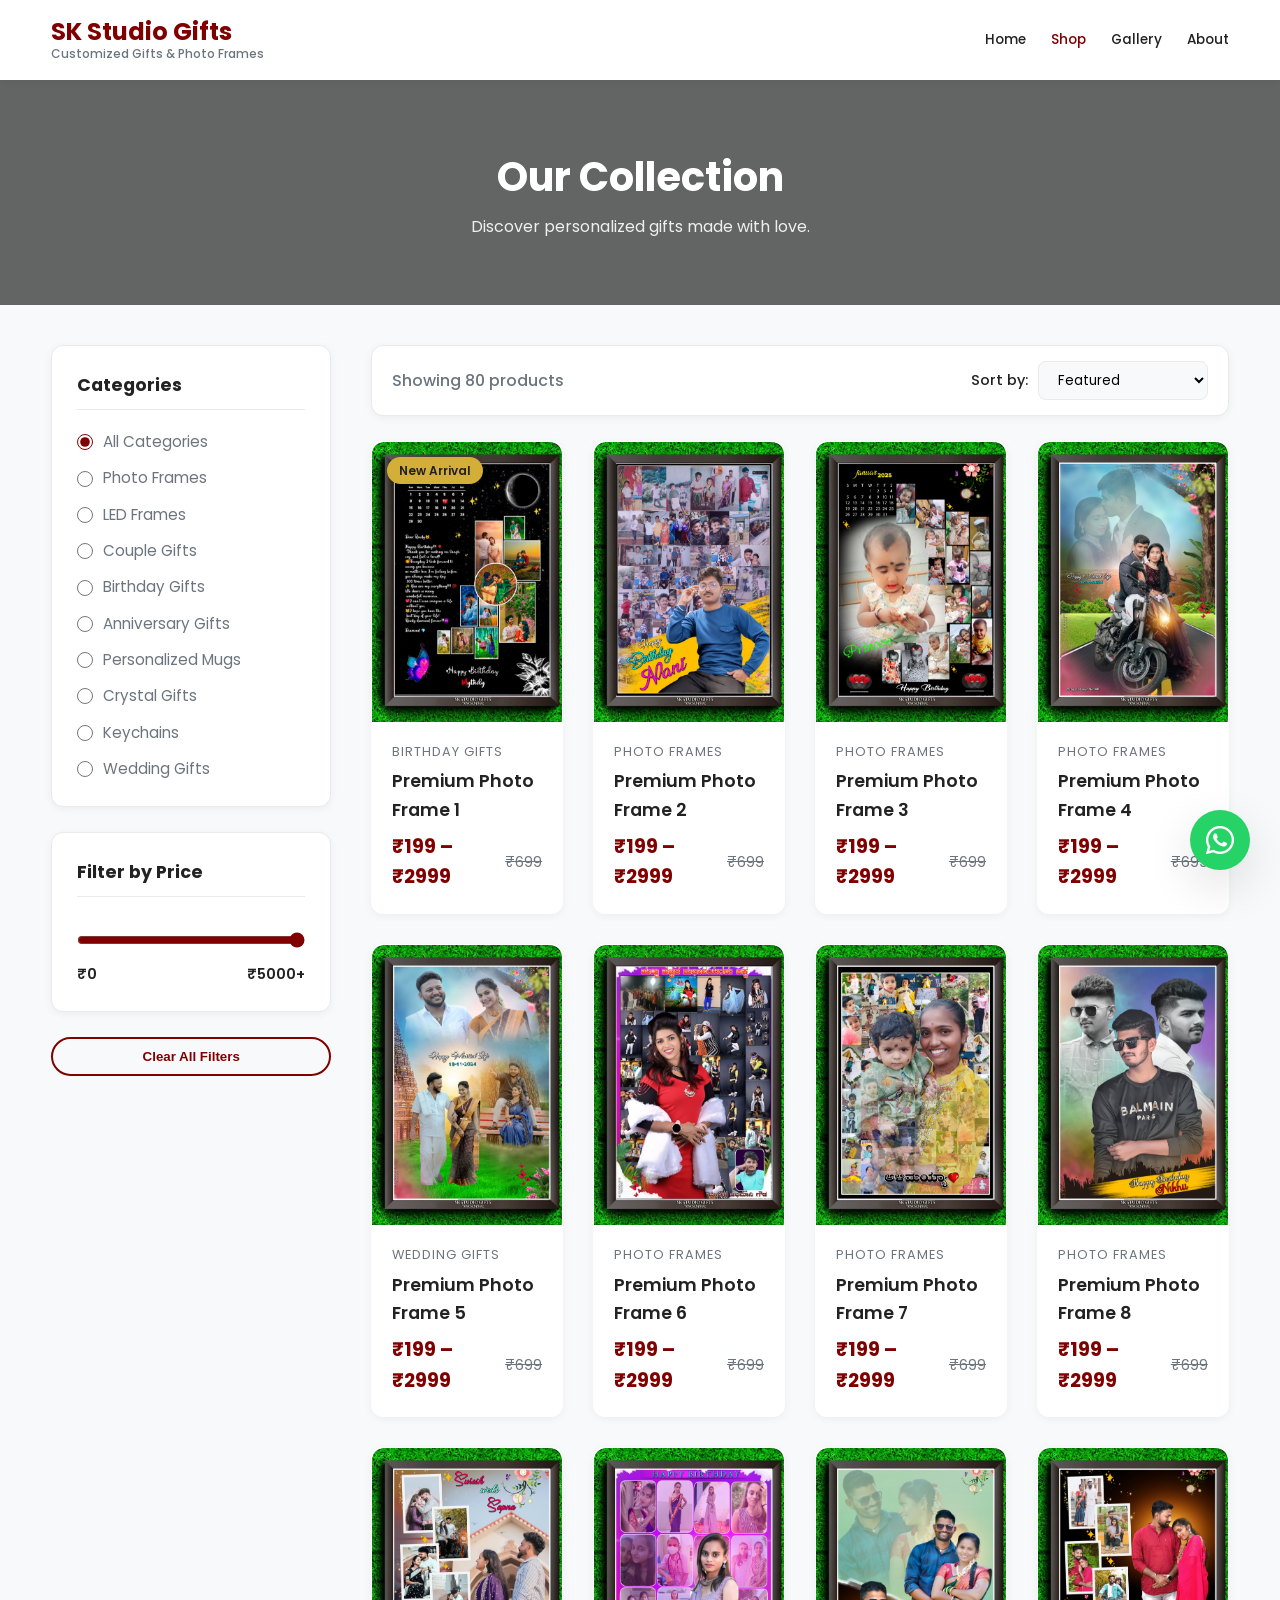
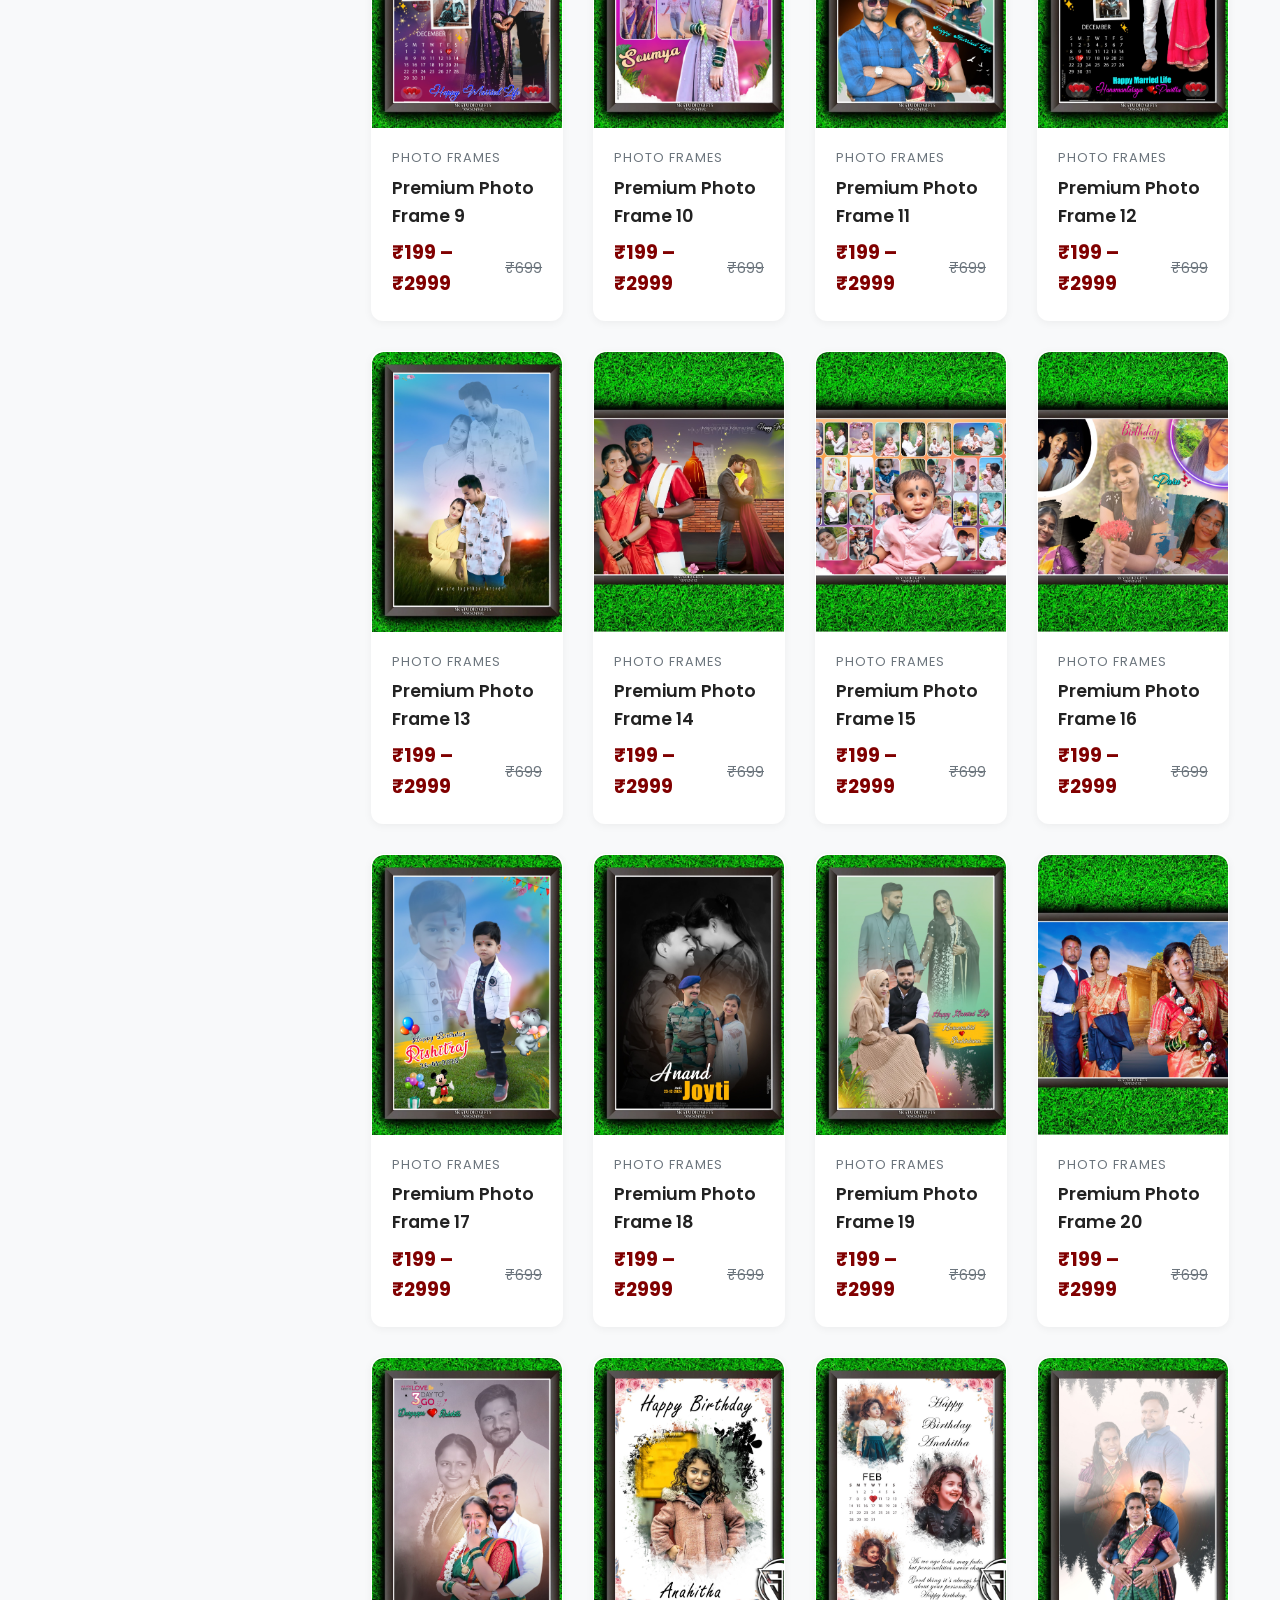
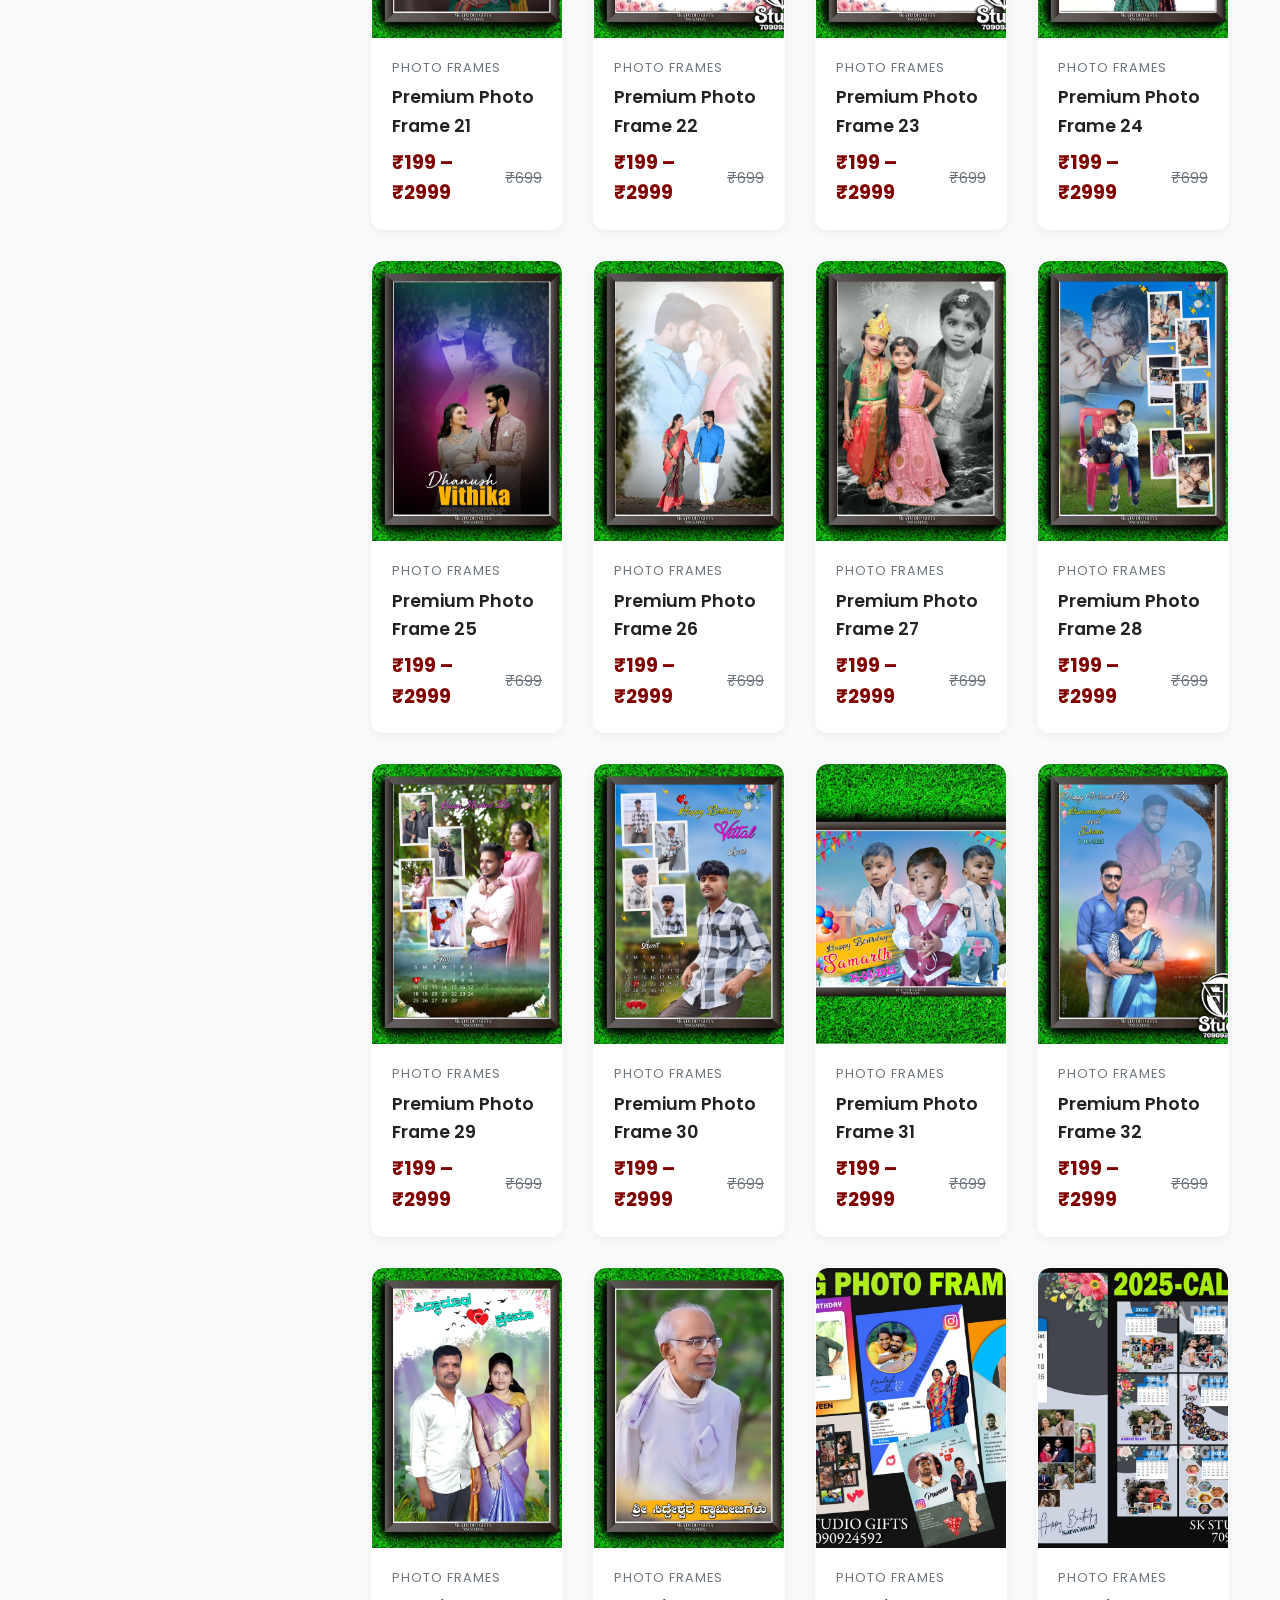
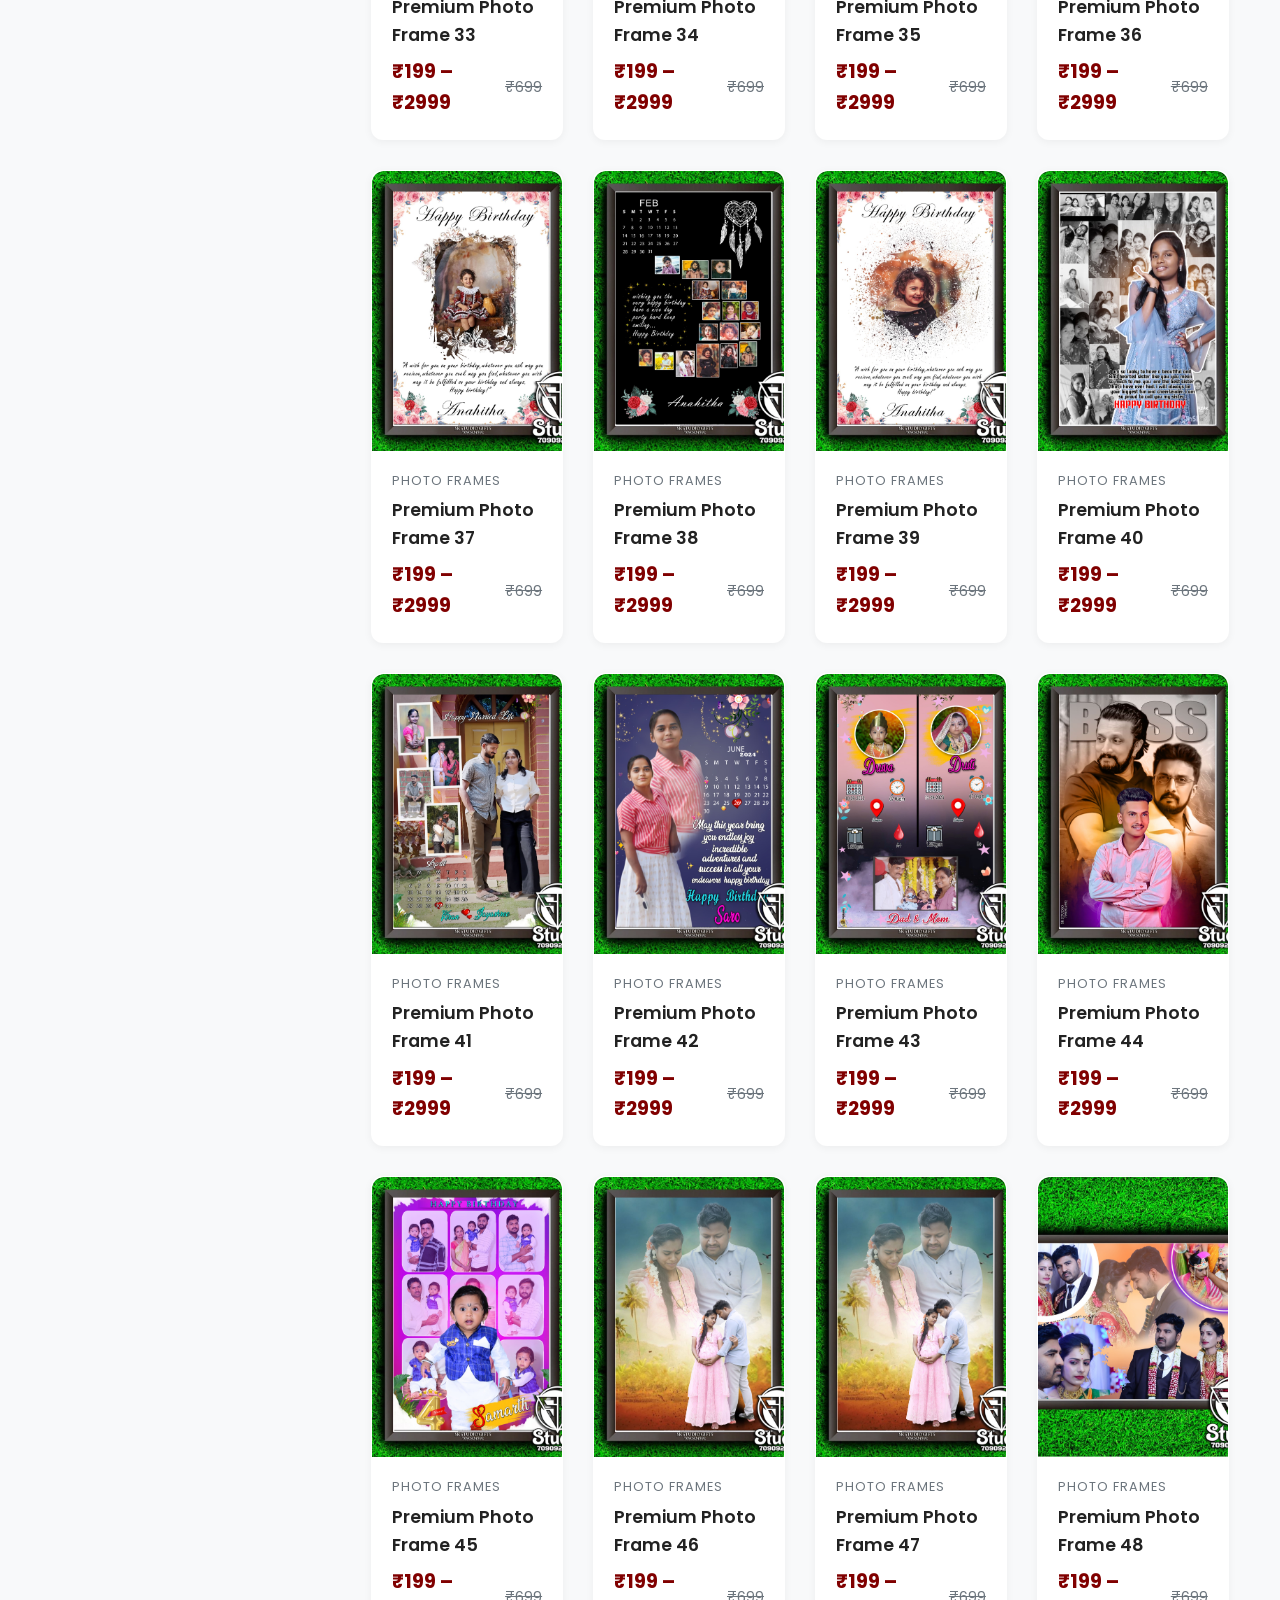
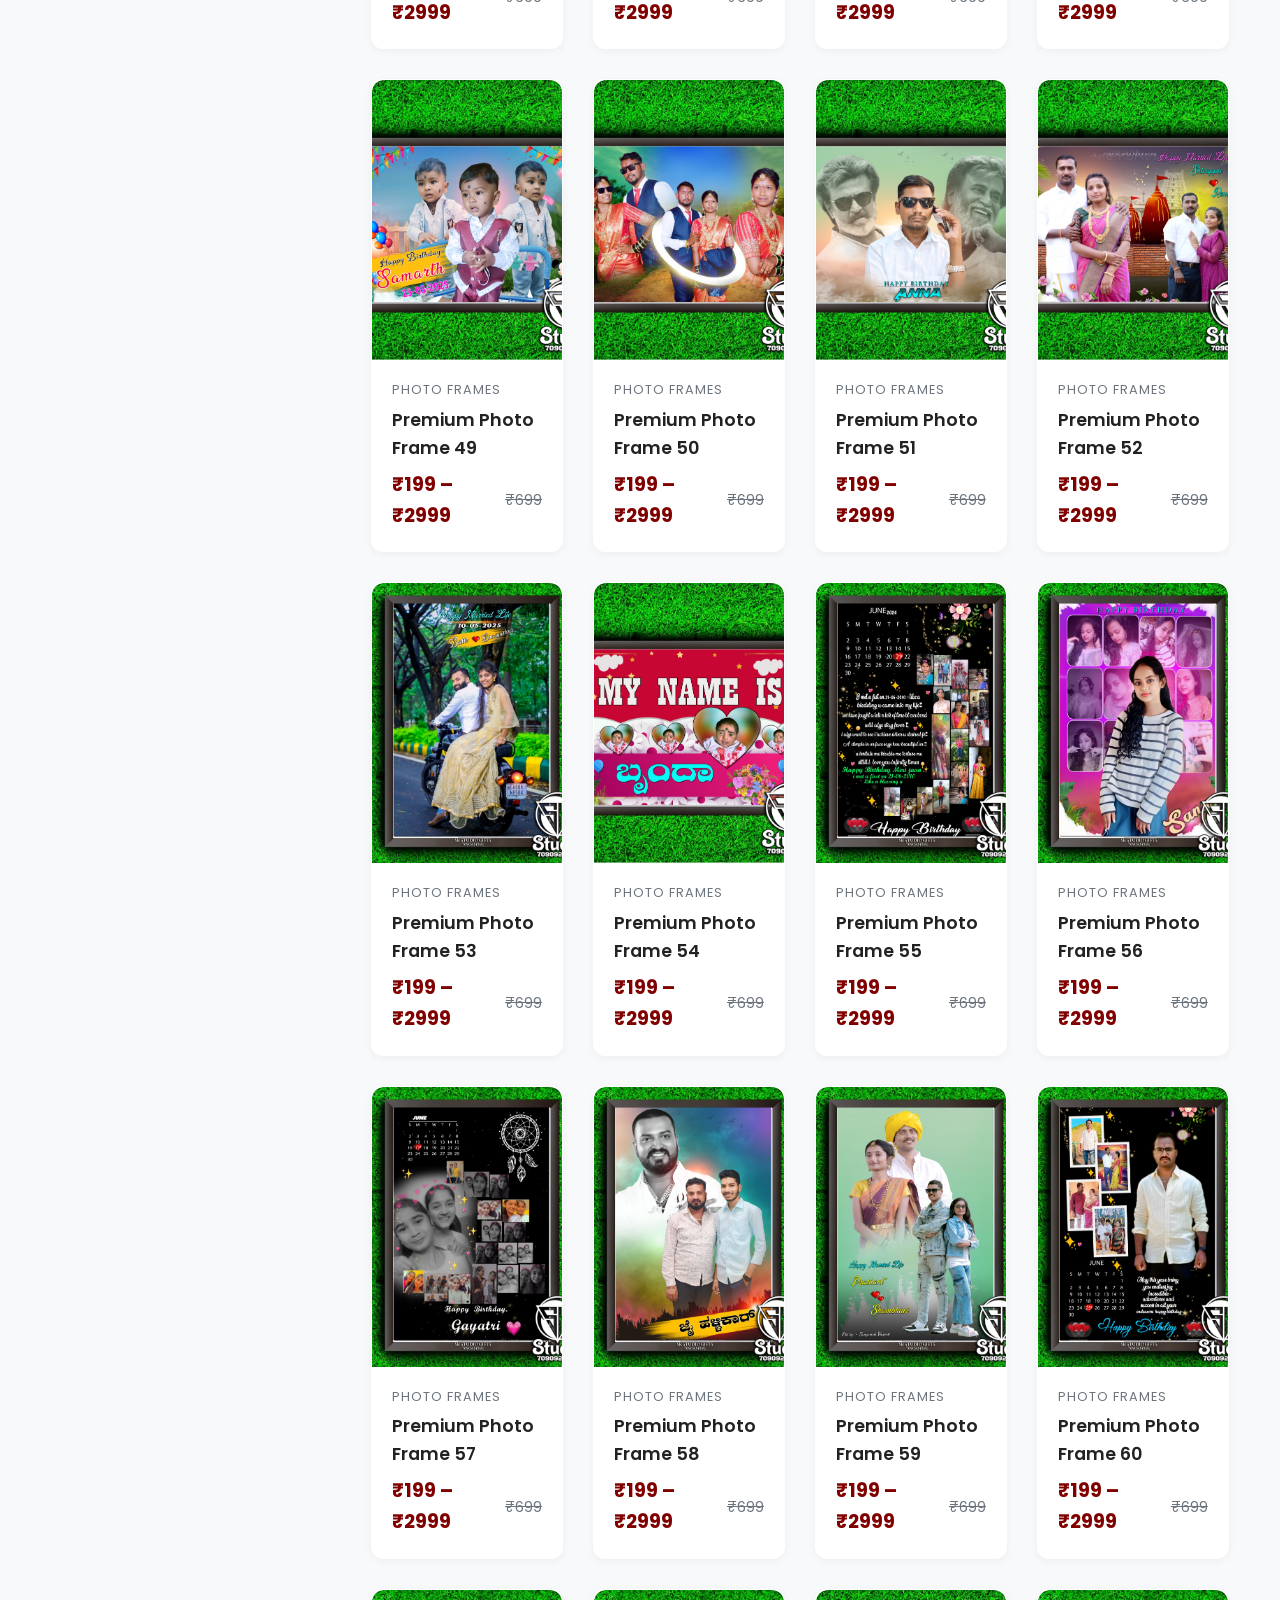
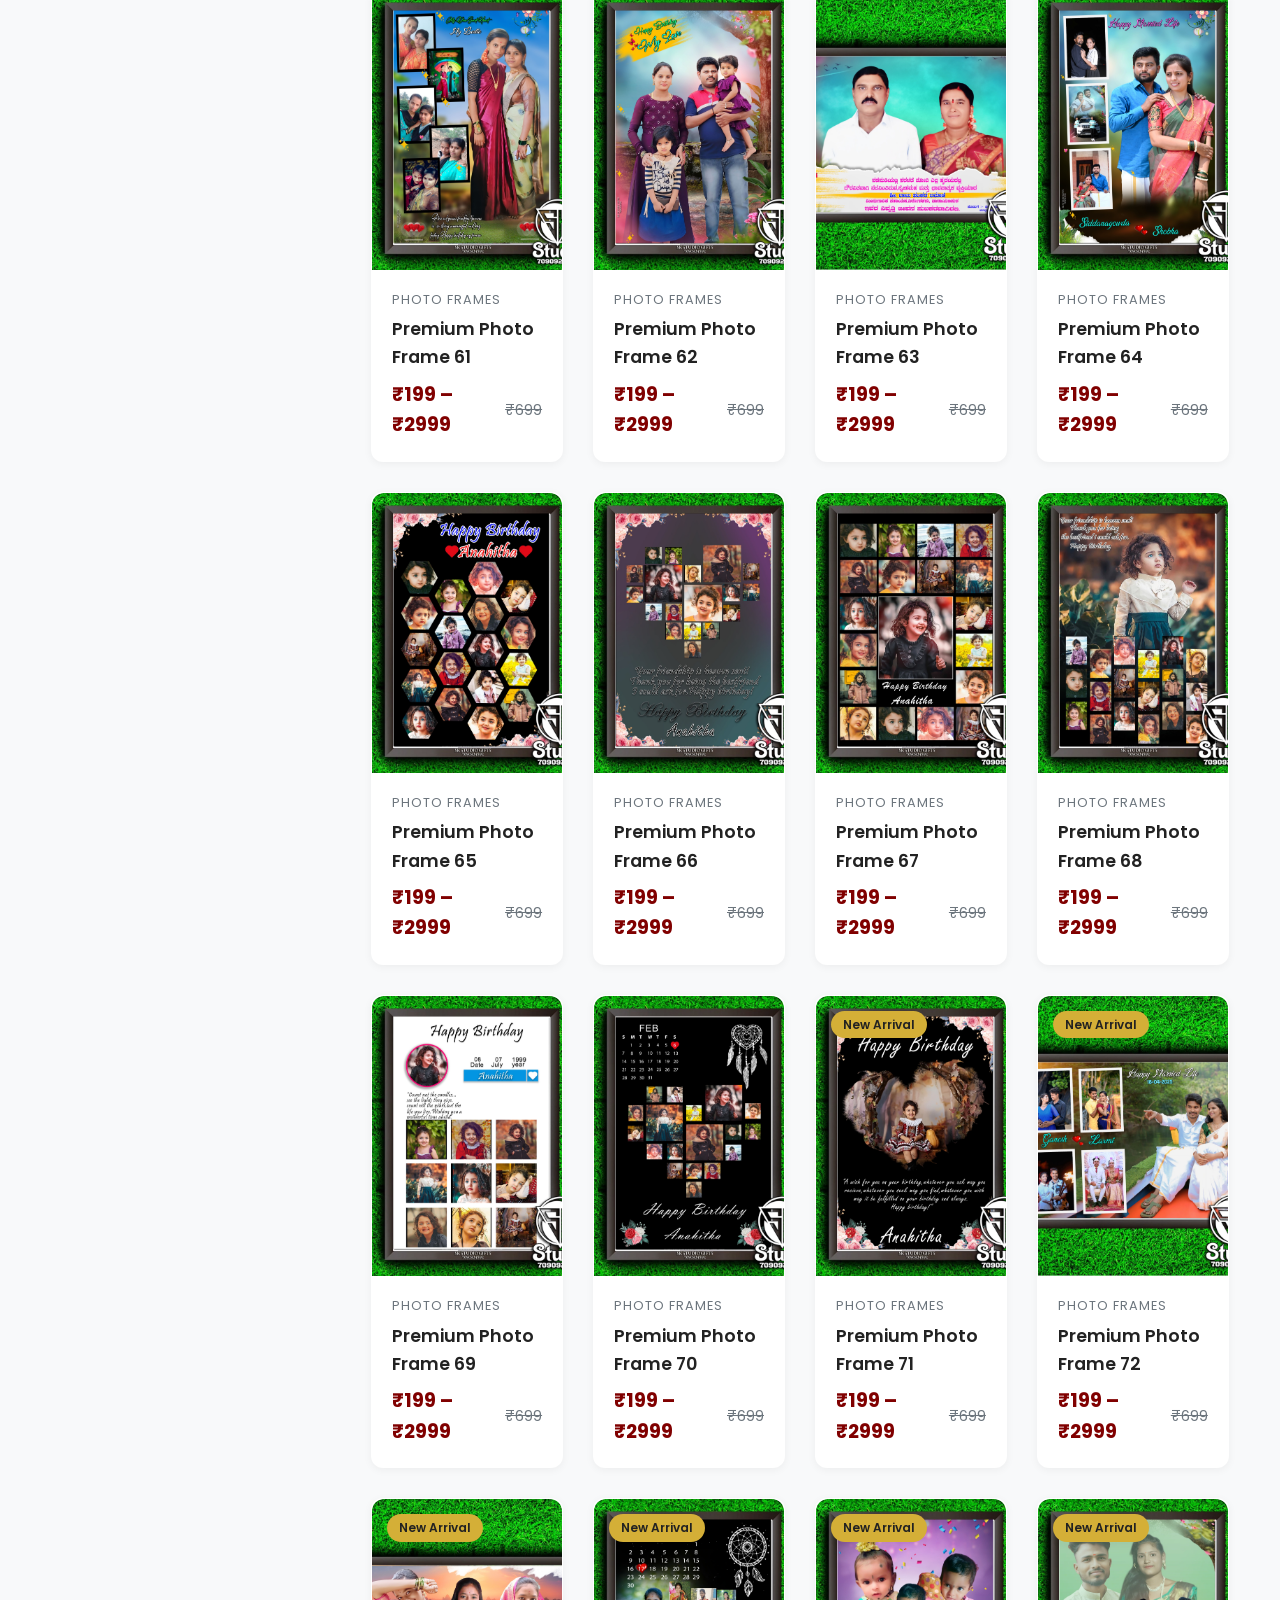
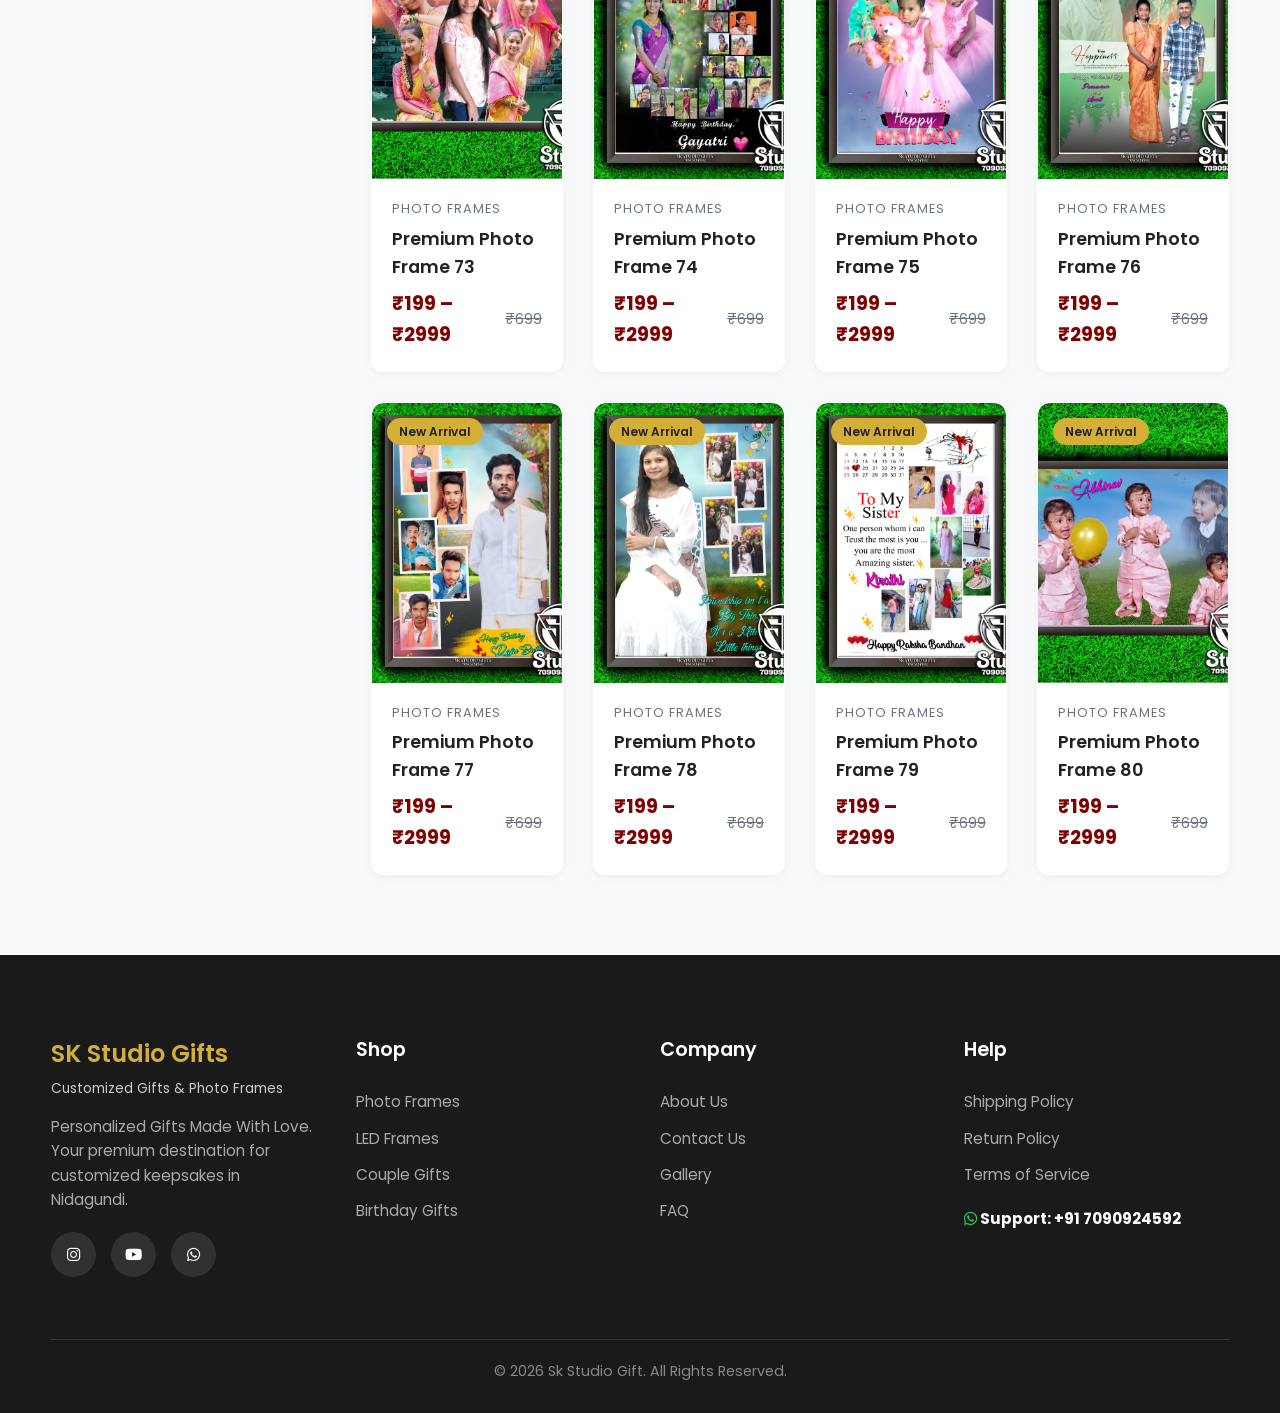
<file: checkout.html>
<!DOCTYPE html>
<html lang="en">
<head>
  <meta charset="UTF-8">
  <meta name="viewport" content="width=device-width, initial-scale=1.0">
  <title>Checkout - Sk Studio Gift</title>
  <link rel="stylesheet" href="https://cdnjs.cloudflare.com/ajax/libs/font-awesome/6.4.0/css/all.min.css">
  <link rel="stylesheet" href="css/style.css">
</head>
<body>

  <!-- Modern Header -->
  <header>
    <div class="container navbar">
      <div class="nav-left">
        <div class="menu-toggle"><i class="fas fa-bars"></i></div>
        <div class="logo">
          <a href="index.html" style="display:flex; flex-direction:column; line-height:1.2;">
            <h1 style="font-size: 1.5rem; color: var(--primary-color); font-weight: 700; margin: 0;">SK Studio Gifts</h1>
            <span style="font-size: 0.75rem; color: var(--text-muted); font-weight: 500;">Customized Gifts & Photo Frames</span>
          </a>
        </div>
      </div>
      
      <nav class="nav-links">
        <a href="index.html">Home</a>
        <a href="products.html">Shop</a>
        <a href="gallery.html">Gallery</a>
        <a href="about.html">About</a>
      </nav>
    </div>
  </header>

  <!-- Checkout Container -->
  <div class="container" id="checkout-page-container" style="padding: 60px 0; max-width: 800px;">
    <div class="customization-section" style="margin-top:0;">
      <h3>Review & Checkout</h3>
      
      <div style="background:var(--bg-body); padding:20px; border-radius:var(--radius-sm); border:1px solid var(--border-color); margin-bottom:25px;">
        <h4 style="margin-bottom:15px; color:var(--primary-color);">1. Order Summary</h4>
        <p><strong>Product:</strong> <span id="chk-product"></span></p>
        <p><strong>Frame Type:</strong> <span id="chk-frame-type"></span></p>
        <p><strong>Size:</strong> <span id="chk-size"></span></p>
        <p><strong>Quantity:</strong> <span id="chk-qty"></span></p>
        <p><strong>Total Price:</strong> <span id="chk-price" style="font-weight:700; color:var(--text-dark);"></span></p>
      </div>

      <form id="checkout-form" onsubmit="confirmWhatsAppOrder(event)">
        <h4 style="margin-bottom:15px; color:var(--primary-color);">2. Delivery Details</h4>
        
        <div class="form-group" style="margin-bottom:25px;">
          <label style="font-size:1.1rem; margin-bottom:10px;">Select Delivery Option <span style="color:red">*</span></label>
          <div style="display:flex; gap:20px;">
            <label style="cursor:pointer; display:flex; align-items:center; gap:5px;">
              <input type="radio" name="chk_delivery_option" value="Store Collect" checked onchange="toggleCheckoutDelivery()"> Store Collect (Delivery is Free)
            </label>
            <label style="cursor:pointer; display:flex; align-items:center; gap:5px;">
              <input type="radio" name="chk_delivery_option" value="Home Delivery" onchange="toggleCheckoutDelivery()"> Home Delivery (Charges apply)
            </label>
          </div>
          <div id="chk-home-delivery-info" style="display:none; background:var(--bg-body); padding:10px; border-left:3px solid var(--primary-color); margin-top:10px; font-size:0.85rem; color:var(--text-muted);">
            Home delivery charge will be taken/updated in WhatsApp. Home delivery takes 5-7 business working days.
          </div>
        </div>
        
        <div class="form-group" id="chk-collection-date-group" style="margin-bottom:25px; display:block;">
          <label style="font-size:1rem; margin-bottom:10px; display:block; font-weight:500;">Select Collection Date <span style="color:red">*</span></label>
          <input type="date" id="chk-collection-date" class="form-control" required>
        </div>
        
        <h4 style="margin-bottom:15px; color:var(--primary-color);">3. Your Information</h4>
        <div class="form-group">
          <input type="text" id="chk-name" class="form-control" placeholder="Full Name" required>
        </div>
        <div style="display:grid; grid-template-columns:1fr 1fr; gap:15px;">
          <div class="form-group">
            <input type="tel" id="chk-phone" class="form-control" placeholder="Phone Number" required pattern="[0-9]{10}" title="10 digit phone number">
          </div>
          <div class="form-group" id="chk-pincode-group" style="display:none;">
            <input type="text" id="chk-pincode" class="form-control" placeholder="Pincode" pattern="[0-9]{6}" title="6 digit pincode">
          </div>
        </div>
        <div class="form-group" id="chk-address-group" style="display:none;">
          <textarea id="chk-address" class="form-control" placeholder="Complete Delivery Address" style="height:80px; resize:vertical;"></textarea>
        </div>
        
        <div class="form-group" style="margin-top:15px;">
          <textarea id="chk-instructions" class="form-control" placeholder="Any special instructions or custom text for the gift (Optional)" style="height:80px; resize:vertical;"></textarea>
        </div>

        <div id="photo-instructions-section" style="background:rgba(212, 175, 55, 0.1); padding:20px; border-radius:var(--radius-sm); border:1px dashed var(--secondary-color); margin-bottom:25px; margin-top:20px;">
          <h4 style="margin-bottom:10px; color:var(--text-dark);"><i class="fas fa-exclamation-circle" style="color:var(--secondary-color);"></i> Important Instructions</h4>
          <p style="margin-bottom:10px; font-size:0.95rem;">You need to send <strong><span id="chk-photo-count"></span></strong> required photo(s) on WhatsApp.</p>
          <p style="margin-bottom:10px; font-size:0.9rem; color:var(--text-muted);"><strong>Accepted Formats:</strong> Document Format (PDF/DOC), JPEG, JPG, PNG, HEIF.</p>
          <p style="font-size:0.9rem; color:red; font-weight:600;">Note: Please make sure to send the photos immediately after confirming the order.</p>
        </div>

        <div style="display:flex; gap:15px;">
          <button type="button" class="btn-outline" style="flex:0.5; padding:15px;" onclick="window.history.back();">
            Back
          </button>
          <button type="submit" class="btn-whatsapp-order" style="flex:1;">
            <i class="fab fa-whatsapp" style="font-size:1.3rem;"></i> Confirm & Message
          </button>
        </div>
      </form>
    </div>
  </div>

  <!-- Checkout Instructions Modal -->
  <div id="checkout-instructions-modal" class="instructions-modal-overlay">
    <div class="instructions-modal-content">
      <div class="instructions-modal-header">
        <h3><i class="fas fa-exclamation-triangle" style="color: var(--secondary-color);"></i> Important Order Instructions</h3>
      </div>
      <div class="instructions-modal-body">
        <ul class="instructions-list">
          <li><strong>1.</strong> Your order details will be sent to the shop owner through WhatsApp.</li>
          <li><strong>2.</strong> After placing the order, please make the payment according to the Order Summary total amount and send the payment screenshot to the shop owner on WhatsApp.</li>
          <li><strong>3.</strong> If your product requires photos, you must send the required number of photos manually in the WhatsApp chat. If you do not send the required photos, the shop is not responsible and the paid amount will not be refunded.</li>
          <li><strong>4.</strong> If you choose Store Pickup, your order will be ready approximately 45 minutes after successful payment.</li>
          <li><strong>5.</strong> If you choose Home Delivery, delivery may take 5–7 business days.</li>
          <li><strong>6.</strong> Once payment is completed, the amount is non-refundable.</li>
        </ul>
      </div>
      <div class="instructions-modal-footer">
        <button type="button" class="btn-primary" id="btn-understand-instructions" style="width: 100%;">I Understand</button>
      </div>
    </div>
  </div>

  <!-- Footer -->
  <footer>
    <div class="container">
      <div class="footer-grid">
        <div class="footer-col">
          <h3 style="color:var(--secondary-color); font-size:1.5rem; margin-bottom: 5px;">SK Studio Gifts</h3>
          <p style="font-size: 0.85rem; color: #ccc; margin-bottom: 15px; margin-top: 0;">Customized Gifts & Photo Frames</p>
          <p>Personalized Gifts Made With Love. Your premium destination for customized keepsakes in Nidagundi.</p>
        </div>
      </div>
    </div>
  </footer>

  <script src="js/script.js"></script>
</body>
</html>
</file>
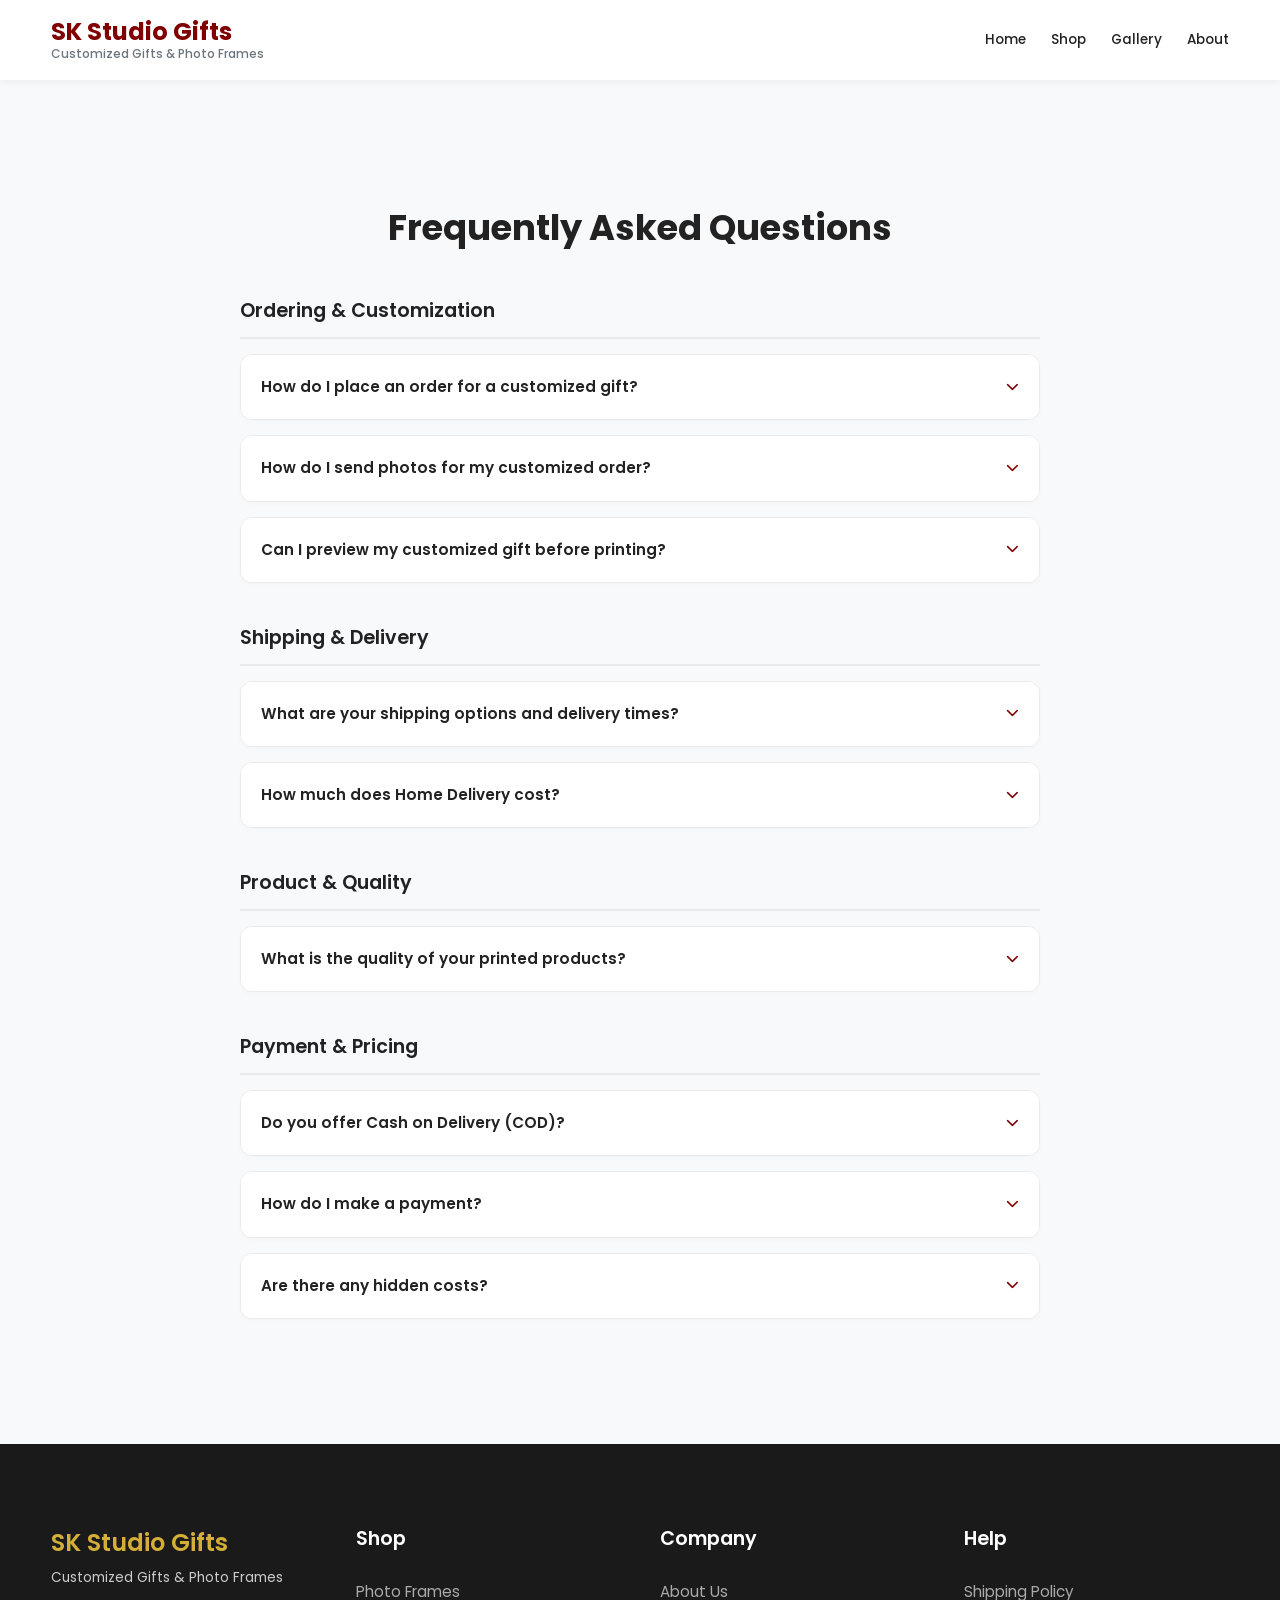
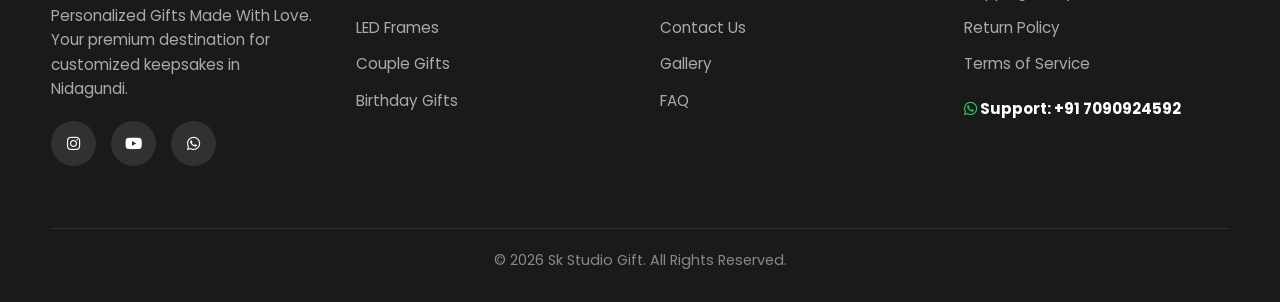
<file: faq.html>
<!DOCTYPE html>
<html lang="en">
<head>
  <meta charset="UTF-8">
  <meta name="viewport" content="width=device-width, initial-scale=1.0">
  <title>FAQ - Sk Studio Gift</title>
  <link rel="stylesheet" href="https://cdnjs.cloudflare.com/ajax/libs/font-awesome/6.4.0/css/all.min.css">
  <link rel="stylesheet" href="css/style.css">
  <style>
    .faq-category-title {
      font-size: 1.2rem;
      font-weight: 600;
      color: var(--text-dark);
      margin: 40px 0 15px 0;
      padding-bottom: 10px;
      border-bottom: 2px solid var(--border-color);
    }
    .faq-item { 
      background: var(--bg-light); 
      border-radius: var(--radius-md); 
      margin-bottom: 15px; 
      box-shadow: 0 2px 5px rgba(0,0,0,0.02); 
      border: 1px solid var(--border-color);
      overflow: hidden;
      transition: var(--transition);
    }
    .faq-question { 
      padding: 20px; 
      font-weight: 600; 
      font-size: 0.95rem;
      color: var(--text-dark); 
      cursor: pointer; 
      display: flex; 
      justify-content: space-between; 
      align-items: center; 
      background: #ffffff;
    }
    .faq-question:hover {
      background: #fafafa;
    }
    .faq-answer { 
      padding: 0 20px; 
      color: var(--text-muted); 
      font-size: 0.9rem;
      line-height: 1.6;
      max-height: 0;
      overflow: hidden;
      transition: max-height 0.3s ease, padding 0.3s ease;
    }
    .faq-item.active .faq-answer {
      padding: 0 20px 20px 20px;
      max-height: 500px;
    }
    .faq-item.active .faq-question {
      border-bottom: 1px solid var(--border-color);
    }
    .faq-icon {
      color: var(--primary-color);
      transition: transform 0.3s ease;
      font-size: 0.8rem;
    }
    .faq-item.active .faq-icon {
      transform: rotate(180deg);
    }
  </style>
</head>
<body>

  <header>
    <div class="container navbar">
      <div class="nav-left">
        <div class="menu-toggle"><i class="fas fa-bars"></i></div>
        <div class="logo">
          <a href="index.html" style="display:flex; flex-direction:column; line-height:1.2;">
            <h1 style="font-size: 1.5rem; color: var(--primary-color); font-weight: 700; margin: 0;">SK Studio Gifts</h1>
            <span style="font-size: 0.75rem; color: var(--text-muted); font-weight: 500;">Customized Gifts & Photo Frames</span>
          </a>
        </div>
      </div>
      <nav class="nav-links">
        <a href="index.html">Home</a>
        <a href="products.html">Shop</a>
        <a href="gallery.html">Gallery</a>
        <a href="about.html">About</a>
      </nav>
    </div>
  </header>

  <section class="container" style="padding: 60px 0; max-width: 800px;">
    <div class="section-title"><h2>Frequently Asked Questions</h2></div>
    
    <!-- Category 1 -->
    <div class="faq-category-title">Ordering & Customization</div>
    
    <div class="faq-item">
      <div class="faq-question">How do I place an order for a customized gift? <i class="fas fa-chevron-down faq-icon"></i></div>
      <div class="faq-answer">To place an order, select your desired product, choose customization options (like size), and click "Proceed to Checkout". Enter your delivery details and click "Confirm & Order via WhatsApp". Our system will automatically format your order details and send them to us on WhatsApp.</div>
    </div>
    
    <div class="faq-item">
      <div class="faq-question">How do I send photos for my customized order? <i class="fas fa-chevron-down faq-icon"></i></div>
      <div class="faq-answer">Please send the required number of photos in <strong>Document Format</strong> directly on WhatsApp after confirming your order. Note: Once photos are sent and production begins, photos cannot be changed.</div>
    </div>

    <div class="faq-item">
      <div class="faq-question">Can I preview my customized gift before printing? <i class="fas fa-chevron-down faq-icon"></i></div>
      <div class="faq-answer">Yes! After you send your photos on WhatsApp, our admin will create a design and send you a digital preview. Once you approve the preview, your gift will go into final printing and production.</div>
    </div>

    <!-- Category 2 -->
    <div class="faq-category-title">Shipping & Delivery</div>

    <div class="faq-item">
      <div class="faq-question">What are your shipping options and delivery times? <i class="fas fa-chevron-down faq-icon"></i></div>
      <div class="faq-answer">We offer two options: "Store Collect" (Free) and "Home Delivery". Home delivery generally takes <strong>5-7 business working days</strong> after the product has been dispatched.</div>
    </div>

    <div class="faq-item">
      <div class="faq-question">How much does Home Delivery cost? <i class="fas fa-chevron-down faq-icon"></i></div>
      <div class="faq-answer">Delivery charges are calculated based on your pincode. The exact delivery charge will be communicated to you by our admin while you are paying for your order on WhatsApp.</div>
    </div>

    <!-- Category 3 -->
    <div class="faq-category-title">Product & Quality</div>

    <div class="faq-item">
      <div class="faq-question">What is the quality of your printed products? <i class="fas fa-chevron-down faq-icon"></i></div>
      <div class="faq-answer">We use premium materials and state-of-the-art printing technology to ensure the highest quality. Our frames are handcrafted and designed to preserve your memories for a lifetime.</div>
    </div>

    <!-- Category 4 -->
    <div class="faq-category-title">Payment & Pricing</div>

    <div class="faq-item">
      <div class="faq-question">Do you offer Cash on Delivery (COD)? <i class="fas fa-chevron-down faq-icon"></i></div>
      <div class="faq-answer">No, we currently do not offer Cash on Delivery. All orders are customized and must be paid for in advance before production begins.</div>
    </div>

    <div class="faq-item">
      <div class="faq-question">How do I make a payment? <i class="fas fa-chevron-down faq-icon"></i></div>
      <div class="faq-answer">Once your order details are confirmed on WhatsApp, the admin will send you a secure payment link or QR code (UPI/Bank Transfer).</div>
    </div>

    <div class="faq-item">
      <div class="faq-question">Are there any hidden costs? <i class="fas fa-chevron-down faq-icon"></i></div>
      <div class="faq-answer">No hidden costs! The base price of the product is clearly shown on the website. If you choose home delivery, the exact shipping cost will be clearly communicated to you on WhatsApp before you make any payment. If there are any discount offers applied, they will be calculated on the full product price (delivery charges are not discounted).</div>
    </div>

  </section>

  <footer>
    <div class="container">
      <div class="footer-grid">
        <div class="footer-col">
          <h3 style="color:var(--secondary-color); font-size:1.5rem; margin-bottom: 5px;">SK Studio Gifts</h3>
          <p style="font-size: 0.85rem; color: #ccc; margin-bottom: 15px; margin-top: 0;">Customized Gifts & Photo Frames</p>
          <p>Personalized Gifts Made With Love. Your premium destination for customized keepsakes in Nidagundi.</p>
          <div class="footer-socials">
            <a href="https://www.instagram.com/sk_studio_gifts01?igsh=MThpdHVxa2ZpZGdzNQ%3D%3D" target="_blank"><i class="fab fa-instagram"></i></a>
            <a href="https://youtube.com/@Skstudio-jb3mg?si=tQig5l_9pRB_O5Yz" target="_blank"><i class="fab fa-youtube"></i></a>
            <a href="https://wa.me/917090924592" target="_blank"><i class="fab fa-whatsapp"></i></a>
          </div>
        </div>
        <div class="footer-col">
          <h3>Shop</h3>
          <a href="products.html?category=Photo+Frames">Photo Frames</a>
          <a href="products.html?category=LED+Frames">LED Frames</a>
          <a href="products.html?category=Couple+Gifts">Couple Gifts</a>
          <a href="products.html?category=Birthday+Gifts">Birthday Gifts</a>
        </div>
        <div class="footer-col">
          <h3>Company</h3>
          <a href="about.html">About Us</a>
          <a href="contact.html">Contact Us</a>
          <a href="gallery.html">Gallery</a>
          <a href="faq.html">FAQ</a>
        </div>
        <div class="footer-col">
          <h3>Help</h3>
          <a href="policies.html">Shipping Policy</a>
          <a href="policies.html">Return Policy</a>
          <a href="policies.html">Terms of Service</a>
          <p style="margin-top:20px; font-weight:bold; color:white;"><i class="fab fa-whatsapp" style="color:#25D366;"></i> Support: +91 7090924592</p>
        </div>
      </div>
      <div style="text-align:center; border-top:1px solid #333; padding-top:20px; font-size:0.9rem; color:#888;">
        &copy; 2026 Sk Studio Gift. All Rights Reserved.
      </div>
    </div>
  </footer>

  <script src="js/script.js"></script>
  <script>
    // FAQ Accordion Logic
    document.querySelectorAll('.faq-question').forEach(question => {
      question.addEventListener('click', () => {
        const item = question.parentElement;
        
        // Close all other open items
        document.querySelectorAll('.faq-item').forEach(otherItem => {
          if (otherItem !== item && otherItem.classList.contains('active')) {
            otherItem.classList.remove('active');
          }
        });
        
        // Toggle current item
        item.classList.toggle('active');
      });
    });
  </script>
</body>
</html>
</file>
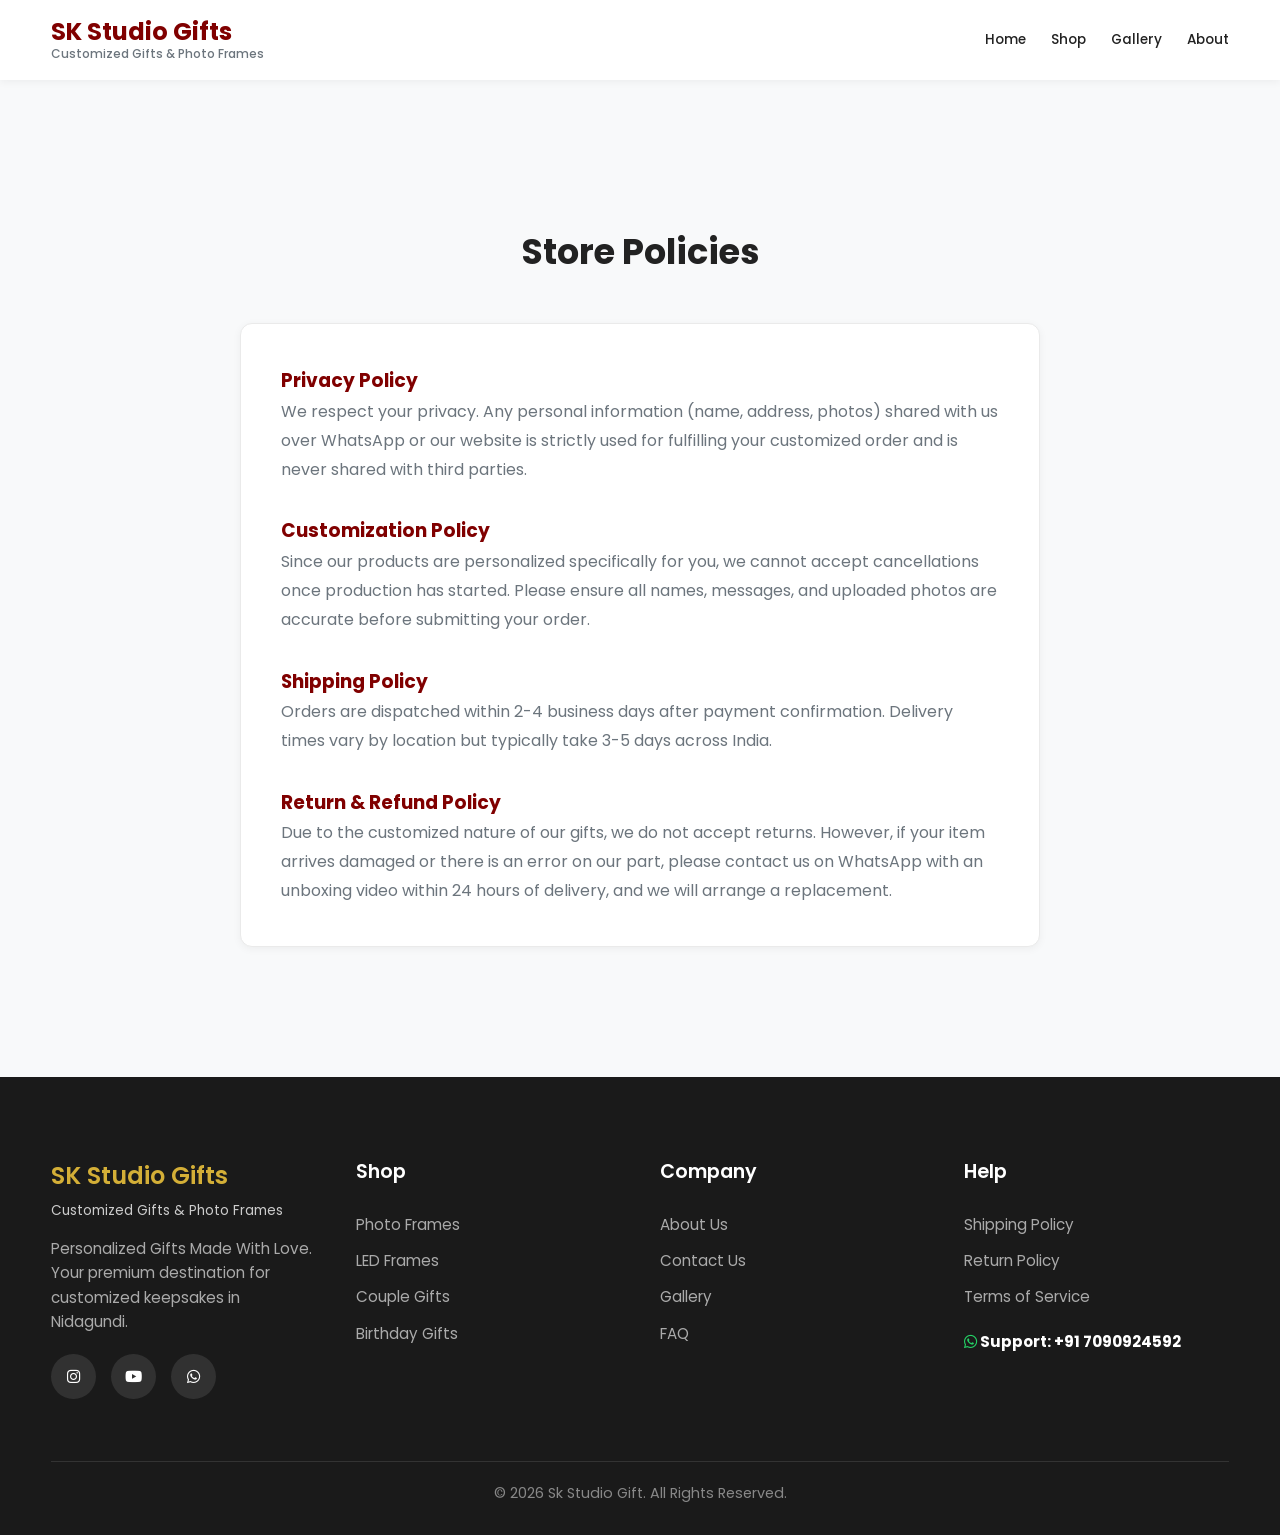
<file: policies.html>
<!DOCTYPE html>
<html lang="en">
<head>
  <meta charset="UTF-8">
  <meta name="viewport" content="width=device-width, initial-scale=1.0">
  <title>Policies - Sk Studio Gift</title>
  <link rel="stylesheet" href="https://cdnjs.cloudflare.com/ajax/libs/font-awesome/6.4.0/css/all.min.css">
  <link rel="stylesheet" href="css/style.css">
</head>
<body>

  <header>
    <div class="container navbar">
      <div class="nav-left">
        <div class="menu-toggle"><i class="fas fa-bars"></i></div>
        <div class="logo">
          <a href="index.html" style="display:flex; flex-direction:column; line-height:1.2;">
            <h1 style="font-size: 1.5rem; color: var(--primary-color); font-weight: 700; margin: 0;">SK Studio Gifts</h1>
            <span style="font-size: 0.75rem; color: var(--text-muted); font-weight: 500;">Customized Gifts & Photo Frames</span>
          </a>
        </div>
      </div>
      <nav class="nav-links">
        <a href="index.html">Home</a>
        <a href="products.html">Shop</a>
        <a href="gallery.html">Gallery</a>
        <a href="about.html">About</a>
      </nav>
    </div>
  </header>

  <section class="container" style="padding: 80px 0; max-width: 800px; color: var(--text-muted); line-height: 1.8;">
    <div class="section-title"><h2>Store Policies</h2></div>
    
    <div style="background:var(--bg-light); padding:40px; border-radius:var(--radius-md); box-shadow:var(--shadow-sm); border:1px solid var(--border-color);">
      <h3 style="color:var(--primary-color); margin-top:0;">Privacy Policy</h3>
      <p style="margin-bottom:30px;">We respect your privacy. Any personal information (name, address, photos) shared with us over WhatsApp or our website is strictly used for fulfilling your customized order and is never shared with third parties.</p>

      <h3 style="color:var(--primary-color);">Customization Policy</h3>
      <p style="margin-bottom:30px;">Since our products are personalized specifically for you, we cannot accept cancellations once production has started. Please ensure all names, messages, and uploaded photos are accurate before submitting your order.</p>

      <h3 style="color:var(--primary-color);">Shipping Policy</h3>
      <p style="margin-bottom:30px;">Orders are dispatched within 2-4 business days after payment confirmation. Delivery times vary by location but typically take 3-5 days across India.</p>

      <h3 style="color:var(--primary-color);">Return & Refund Policy</h3>
      <p>Due to the customized nature of our gifts, we do not accept returns. However, if your item arrives damaged or there is an error on our part, please contact us on WhatsApp with an unboxing video within 24 hours of delivery, and we will arrange a replacement.</p>
    </div>
  </section>

  <footer>
    <div class="container">
      <div class="footer-grid">
        <div class="footer-col">
          <h3 style="color:var(--secondary-color); font-size:1.5rem; margin-bottom: 5px;">SK Studio Gifts</h3>
          <p style="font-size: 0.85rem; color: #ccc; margin-bottom: 15px; margin-top: 0;">Customized Gifts & Photo Frames</p>
          <p>Personalized Gifts Made With Love. Your premium destination for customized keepsakes in Nidagundi.</p>
          <div class="footer-socials">
            <a href="https://www.instagram.com/sk_studio_gifts01?igsh=MThpdHVxa2ZpZGdzNQ%3D%3D" target="_blank"><i class="fab fa-instagram"></i></a>
            <a href="https://youtube.com/@Skstudio-jb3mg?si=tQig5l_9pRB_O5Yz" target="_blank"><i class="fab fa-youtube"></i></a>
            <a href="https://wa.me/917090924592" target="_blank"><i class="fab fa-whatsapp"></i></a>
          </div>
        </div>
        <div class="footer-col">
          <h3>Shop</h3>
          <a href="products.html?category=Photo+Frames">Photo Frames</a>
          <a href="products.html?category=LED+Frames">LED Frames</a>
          <a href="products.html?category=Couple+Gifts">Couple Gifts</a>
          <a href="products.html?category=Birthday+Gifts">Birthday Gifts</a>
        </div>
        <div class="footer-col">
          <h3>Company</h3>
          <a href="about.html">About Us</a>
          <a href="contact.html">Contact Us</a>
          <a href="gallery.html">Gallery</a>
          <a href="faq.html">FAQ</a>
        </div>
        <div class="footer-col">
          <h3>Help</h3>
          <a href="policies.html">Shipping Policy</a>
          <a href="policies.html">Return Policy</a>
          <a href="policies.html">Terms of Service</a>
          <p style="margin-top:20px; font-weight:bold; color:white;"><i class="fab fa-whatsapp" style="color:#25D366;"></i> Support: +91 7090924592</p>
        </div>
      </div>
      <div style="text-align:center; border-top:1px solid #333; padding-top:20px; font-size:0.9rem; color:#888;">
        &copy; 2026 Sk Studio Gift. All Rights Reserved.
      </div>
    </div>
  </footer>

  <script src="js/script.js"></script>
</body>
</html>
</file>
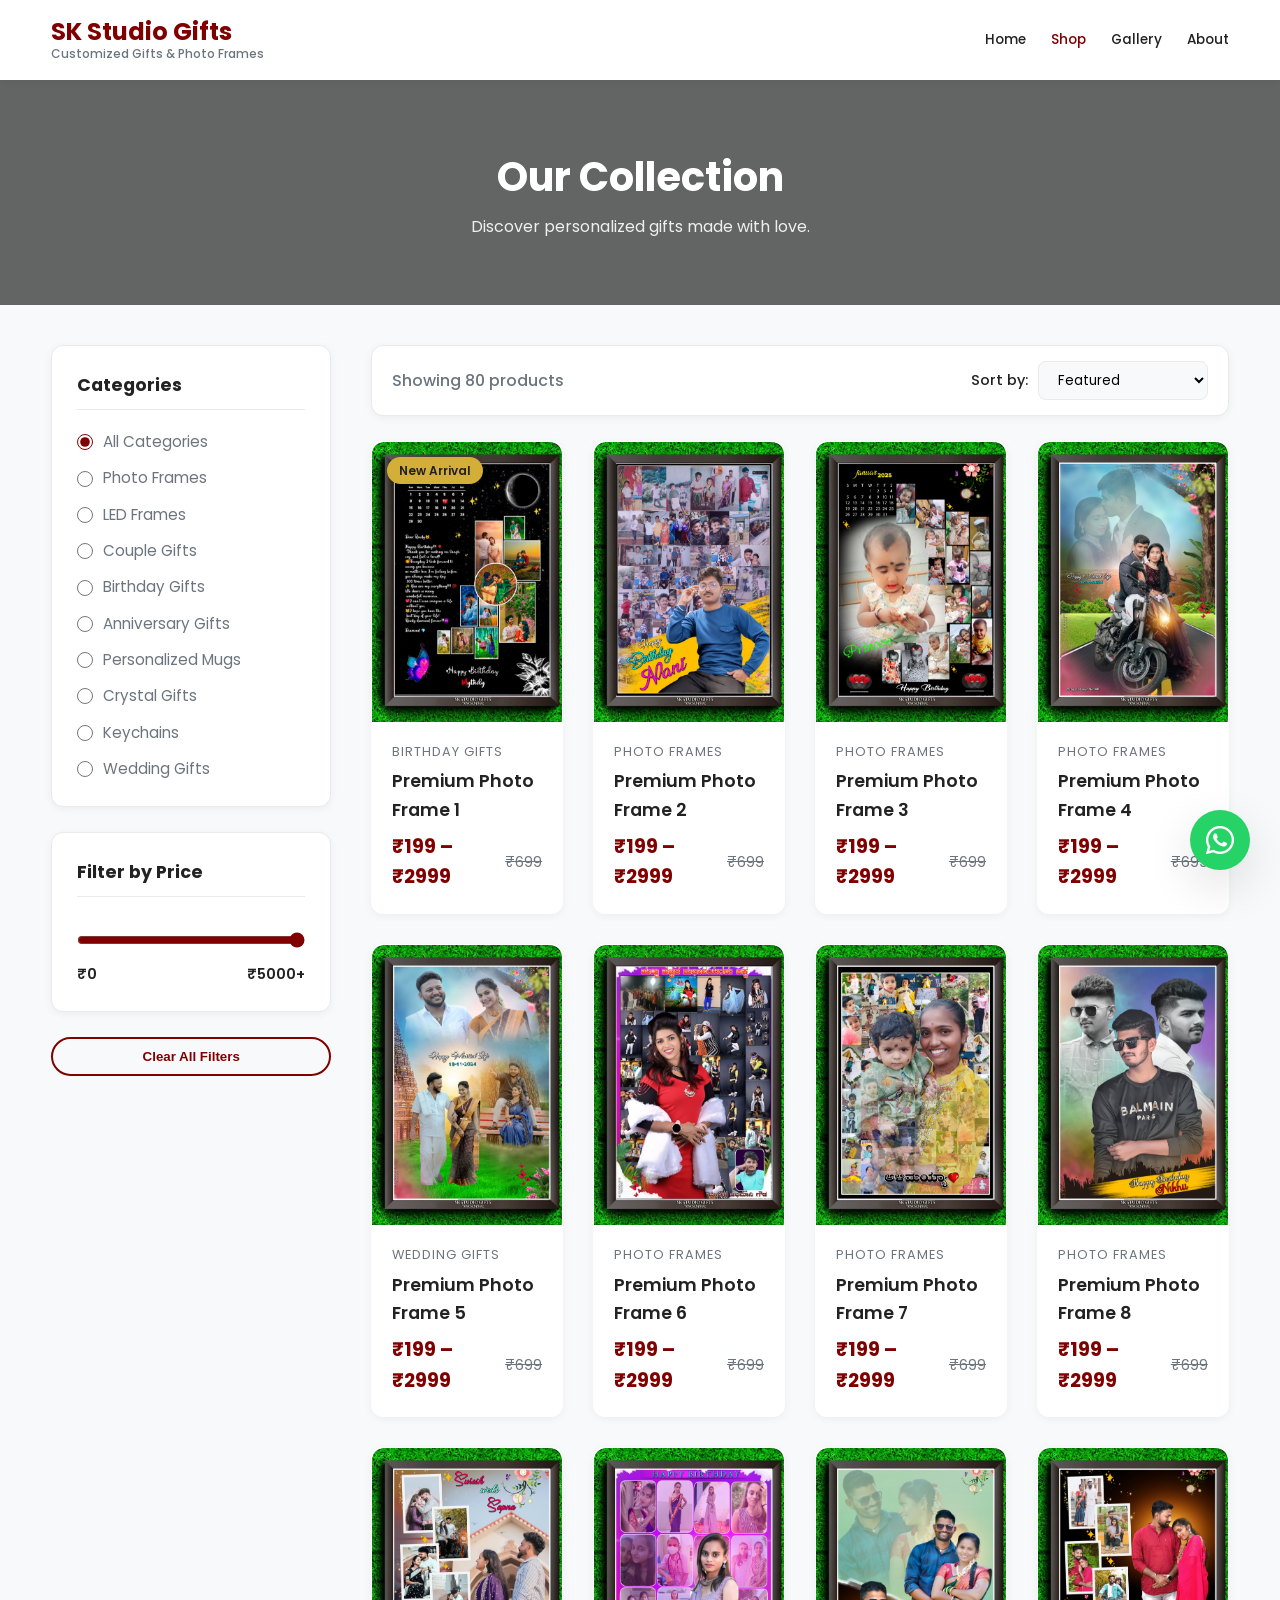
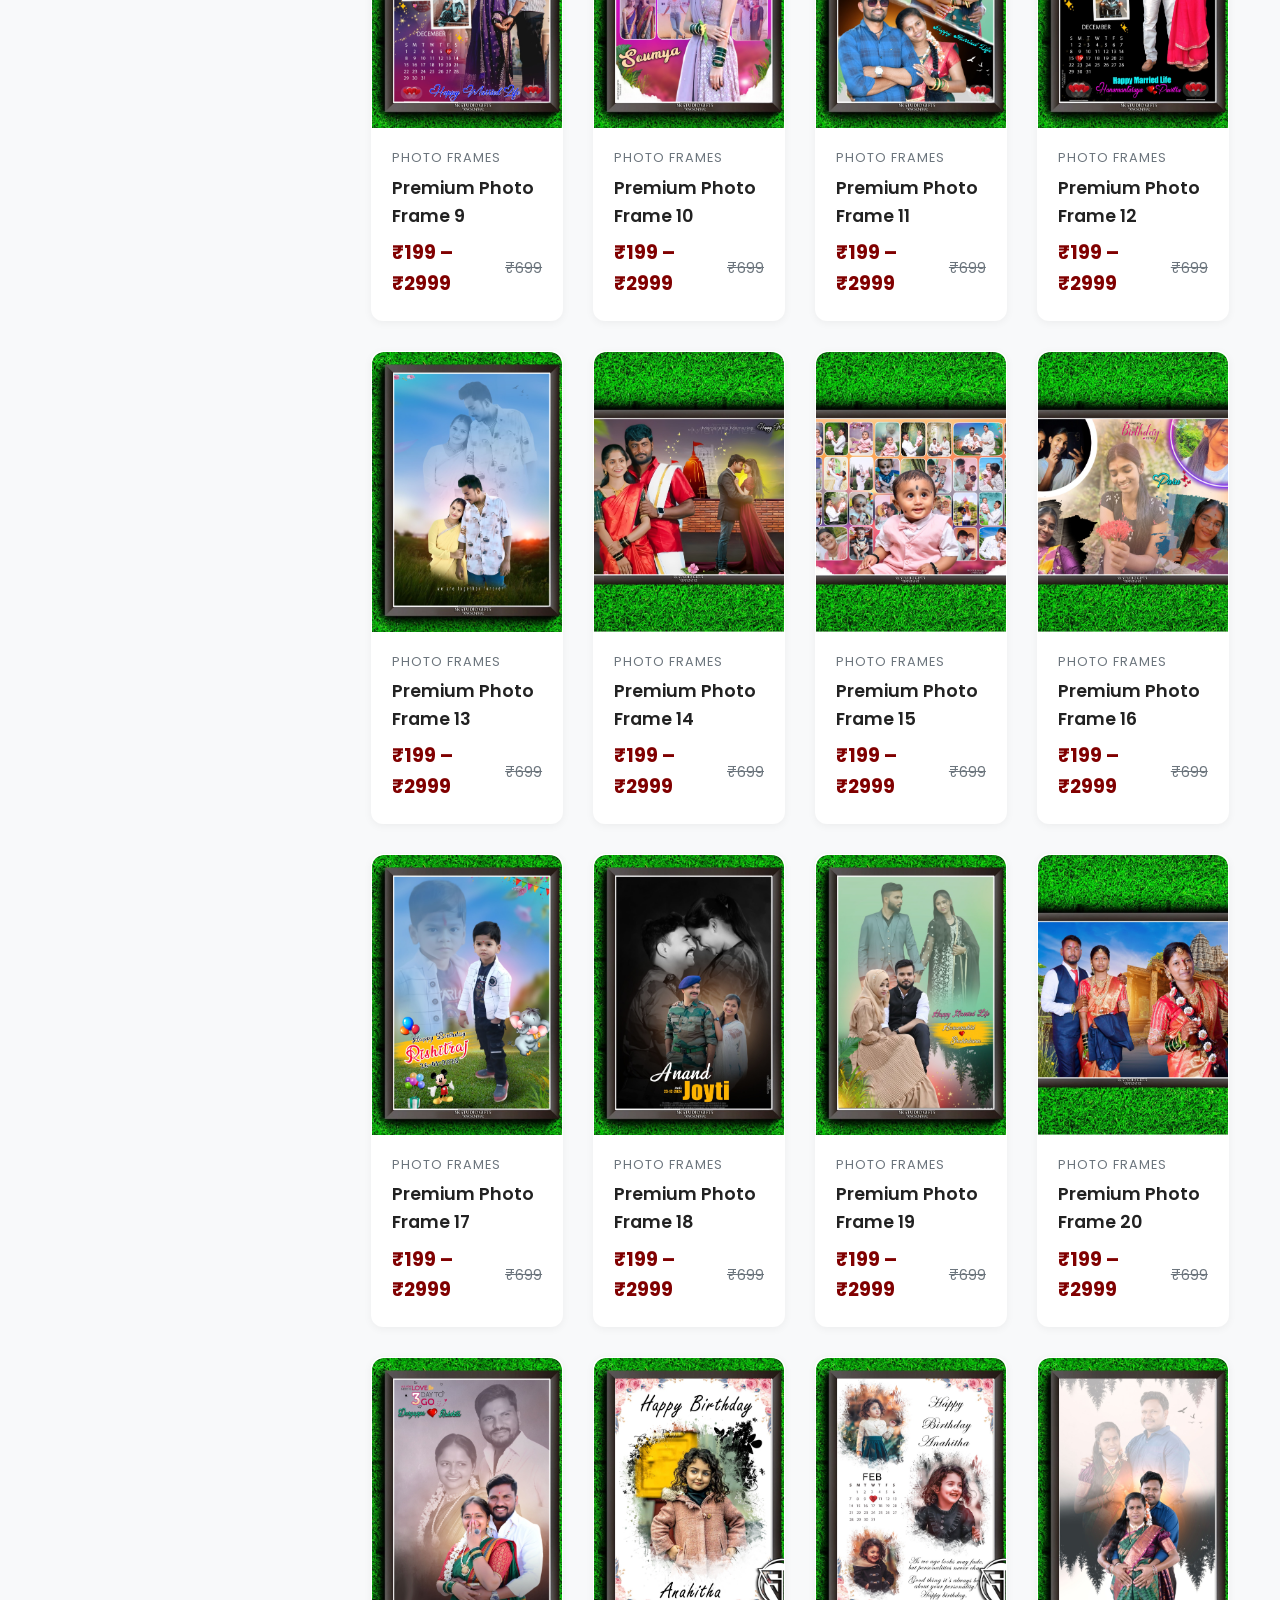
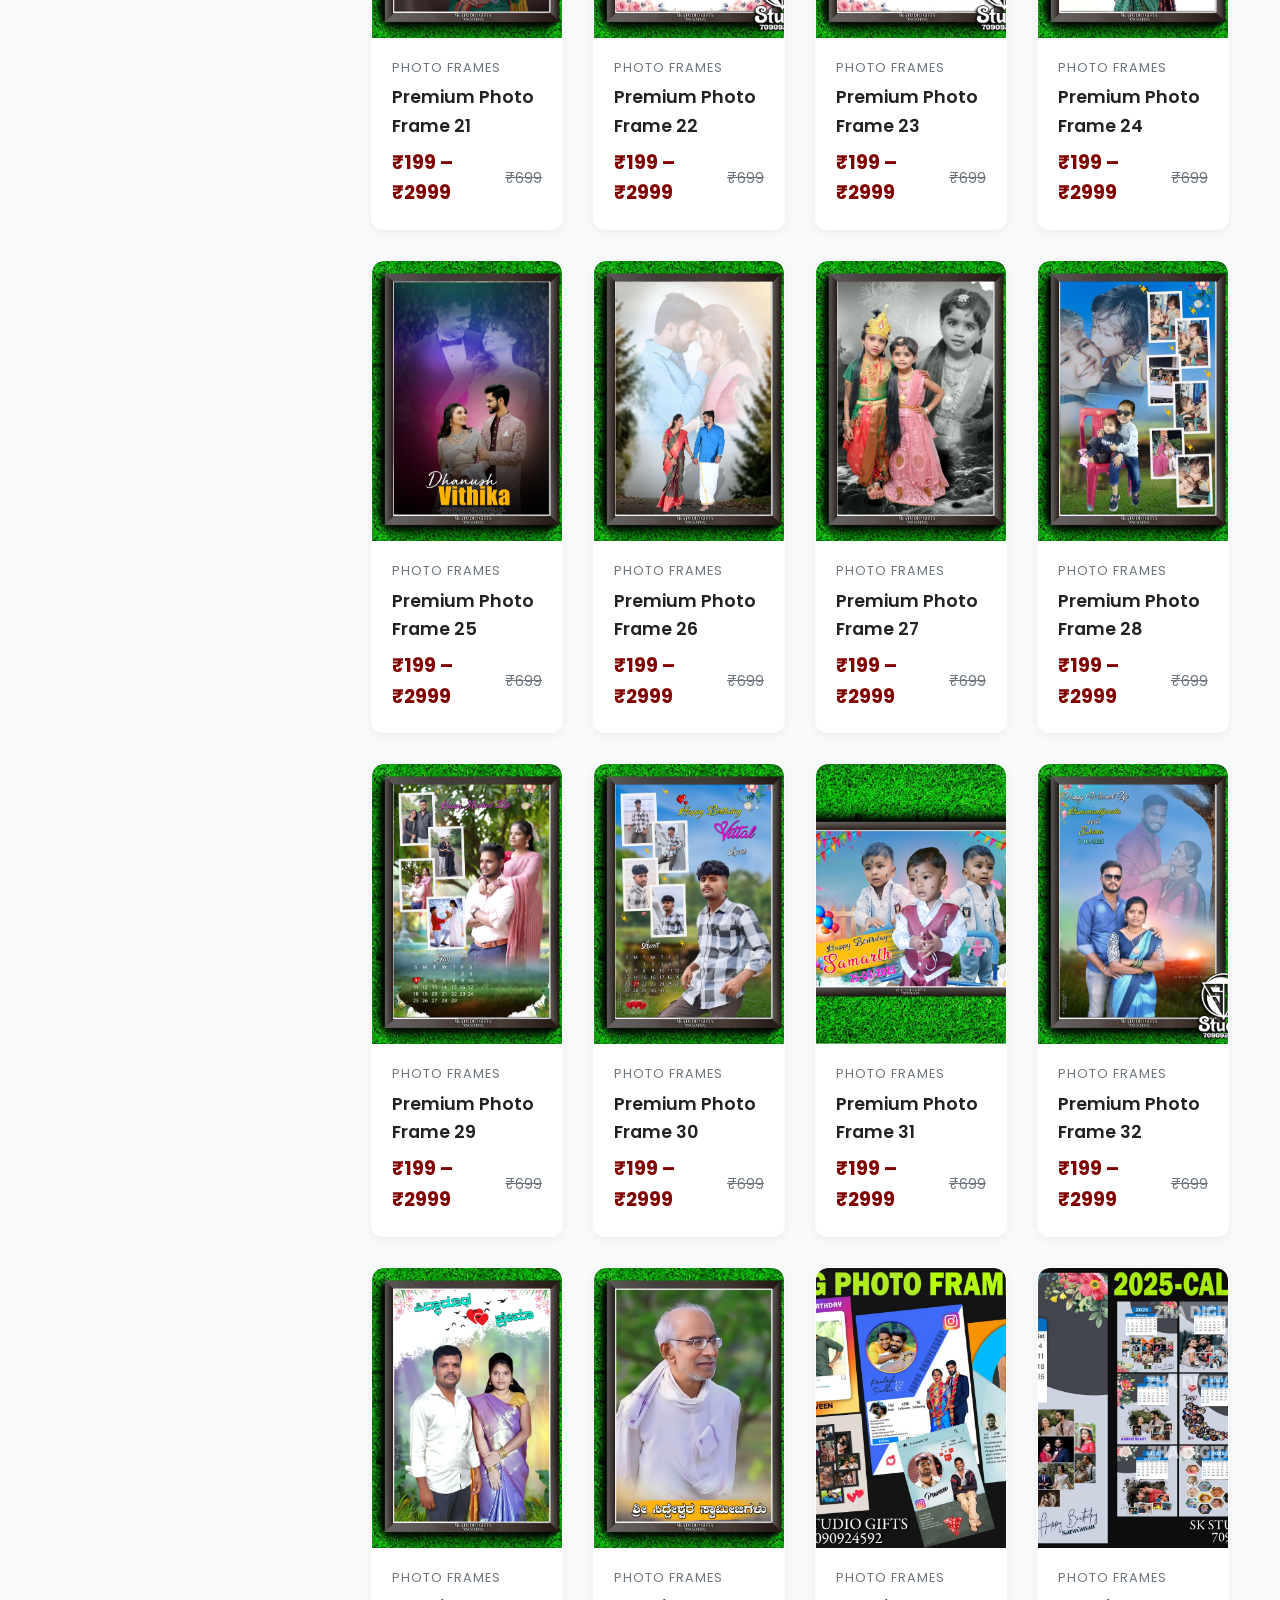
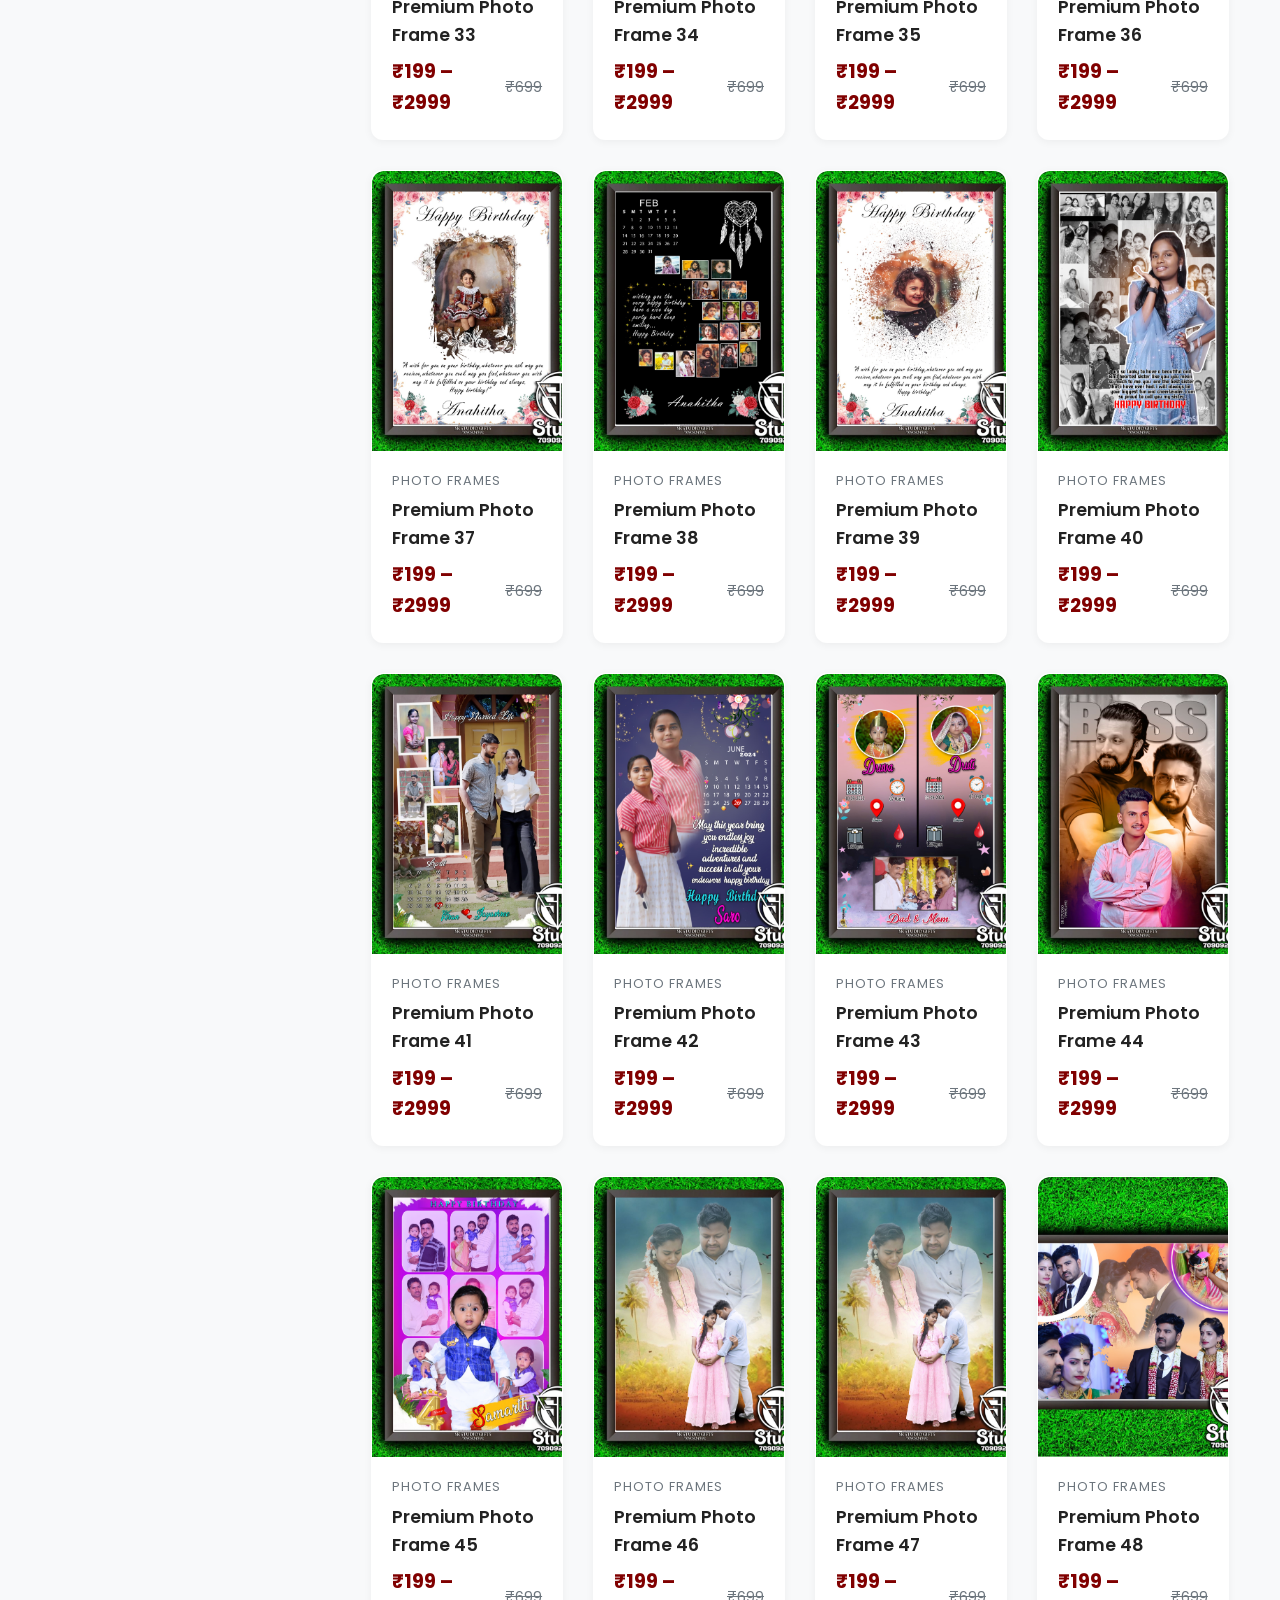
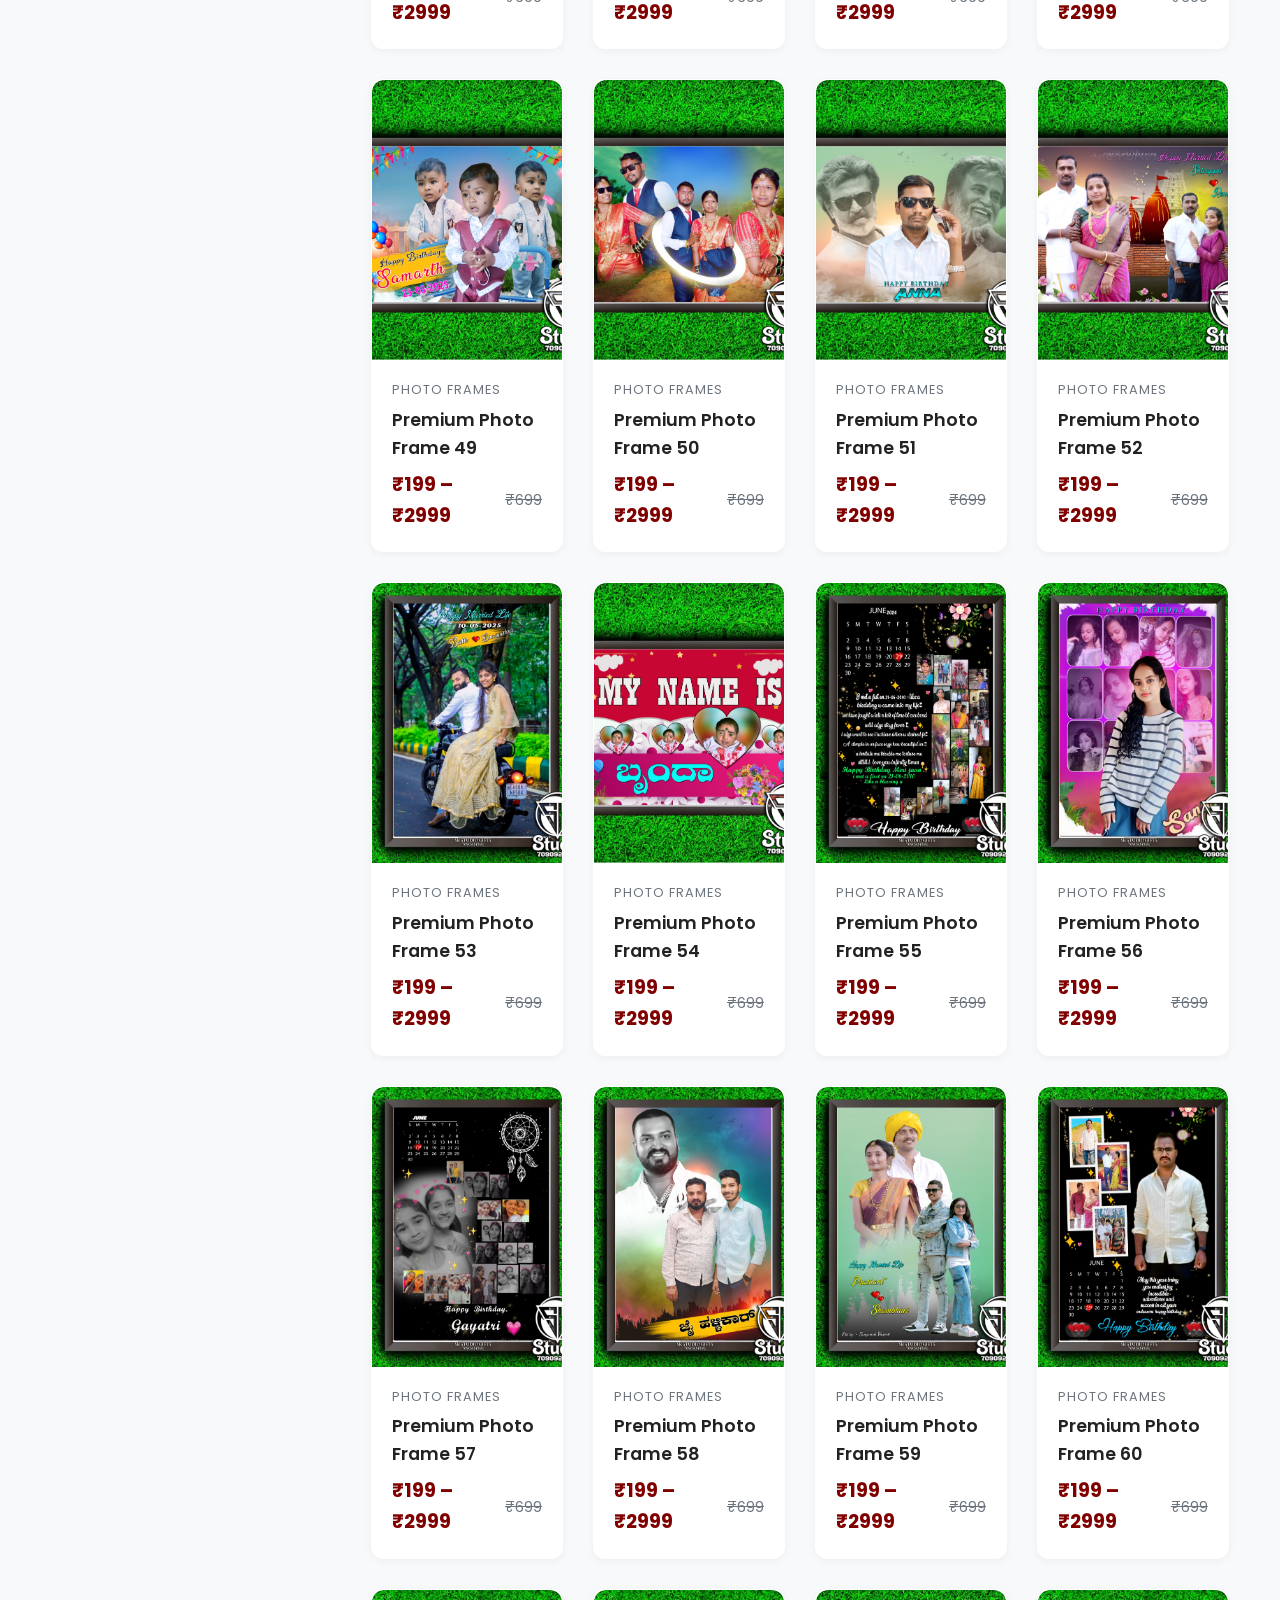
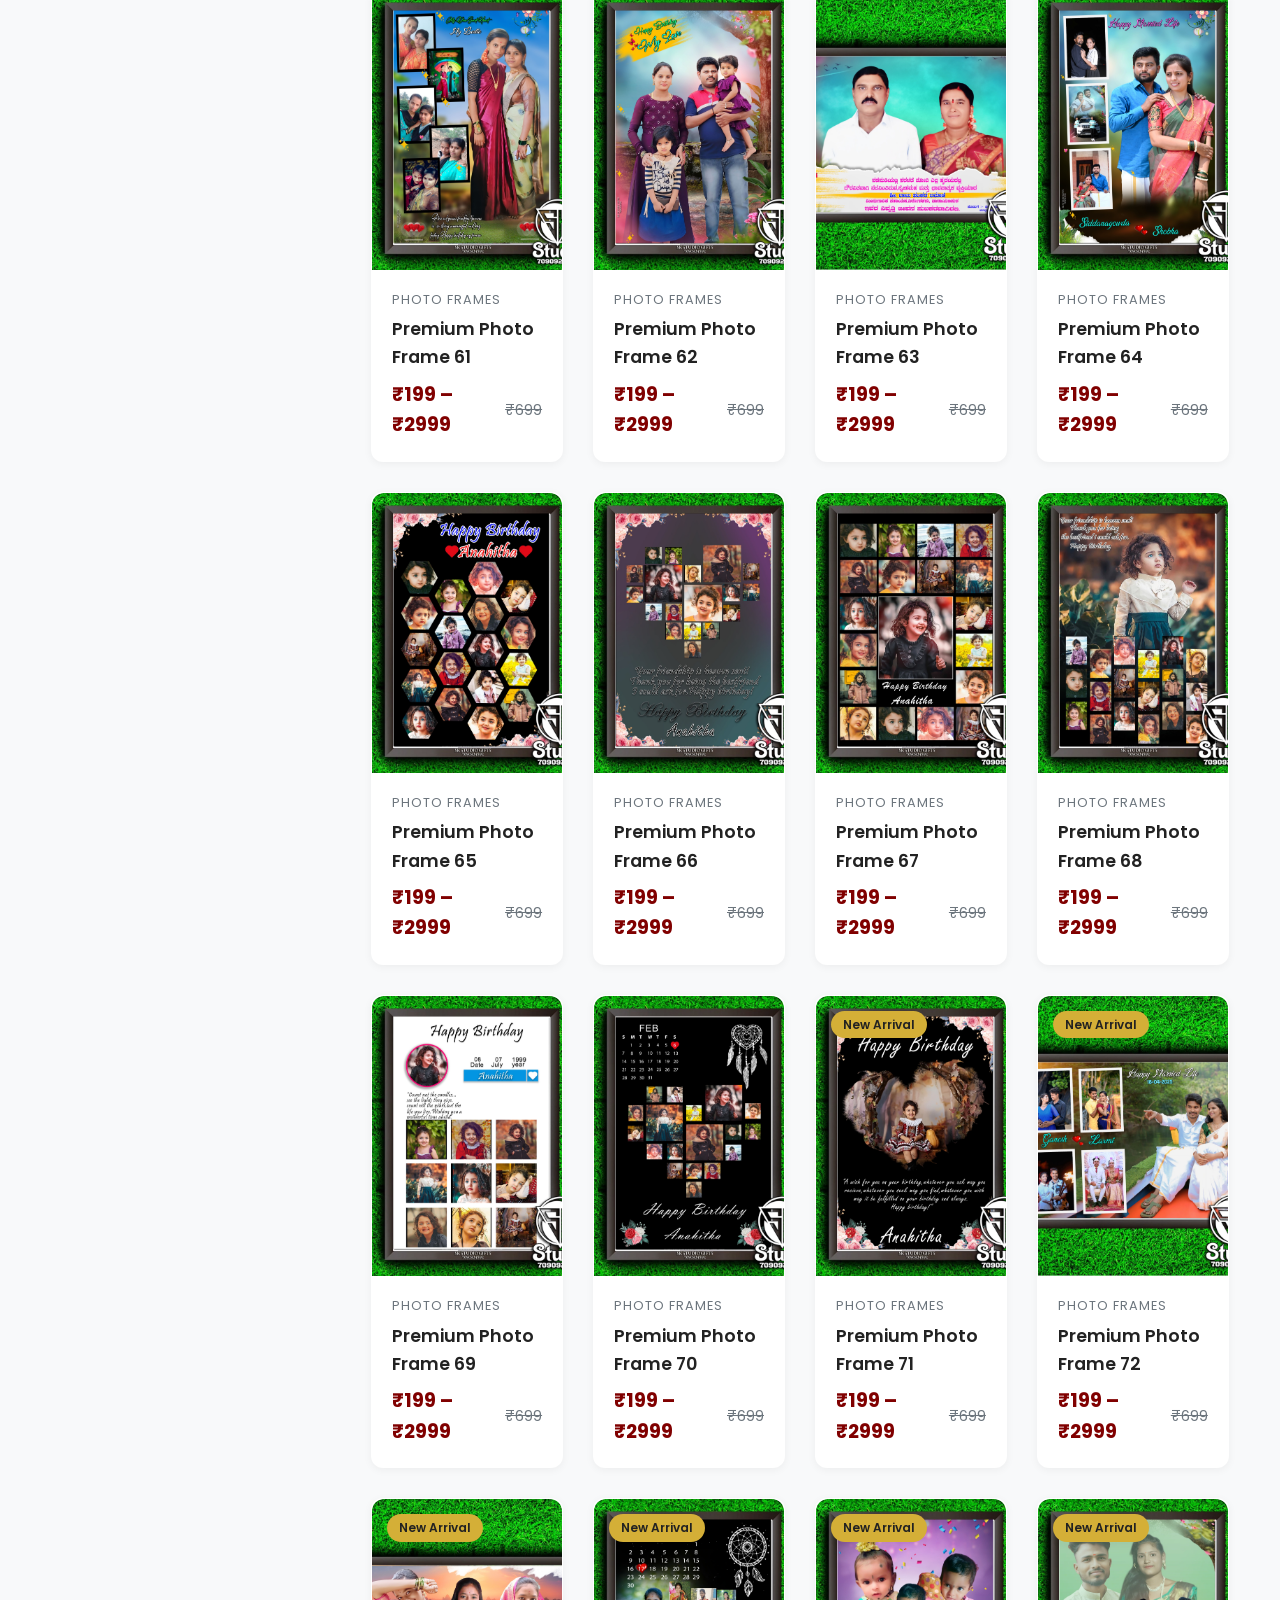
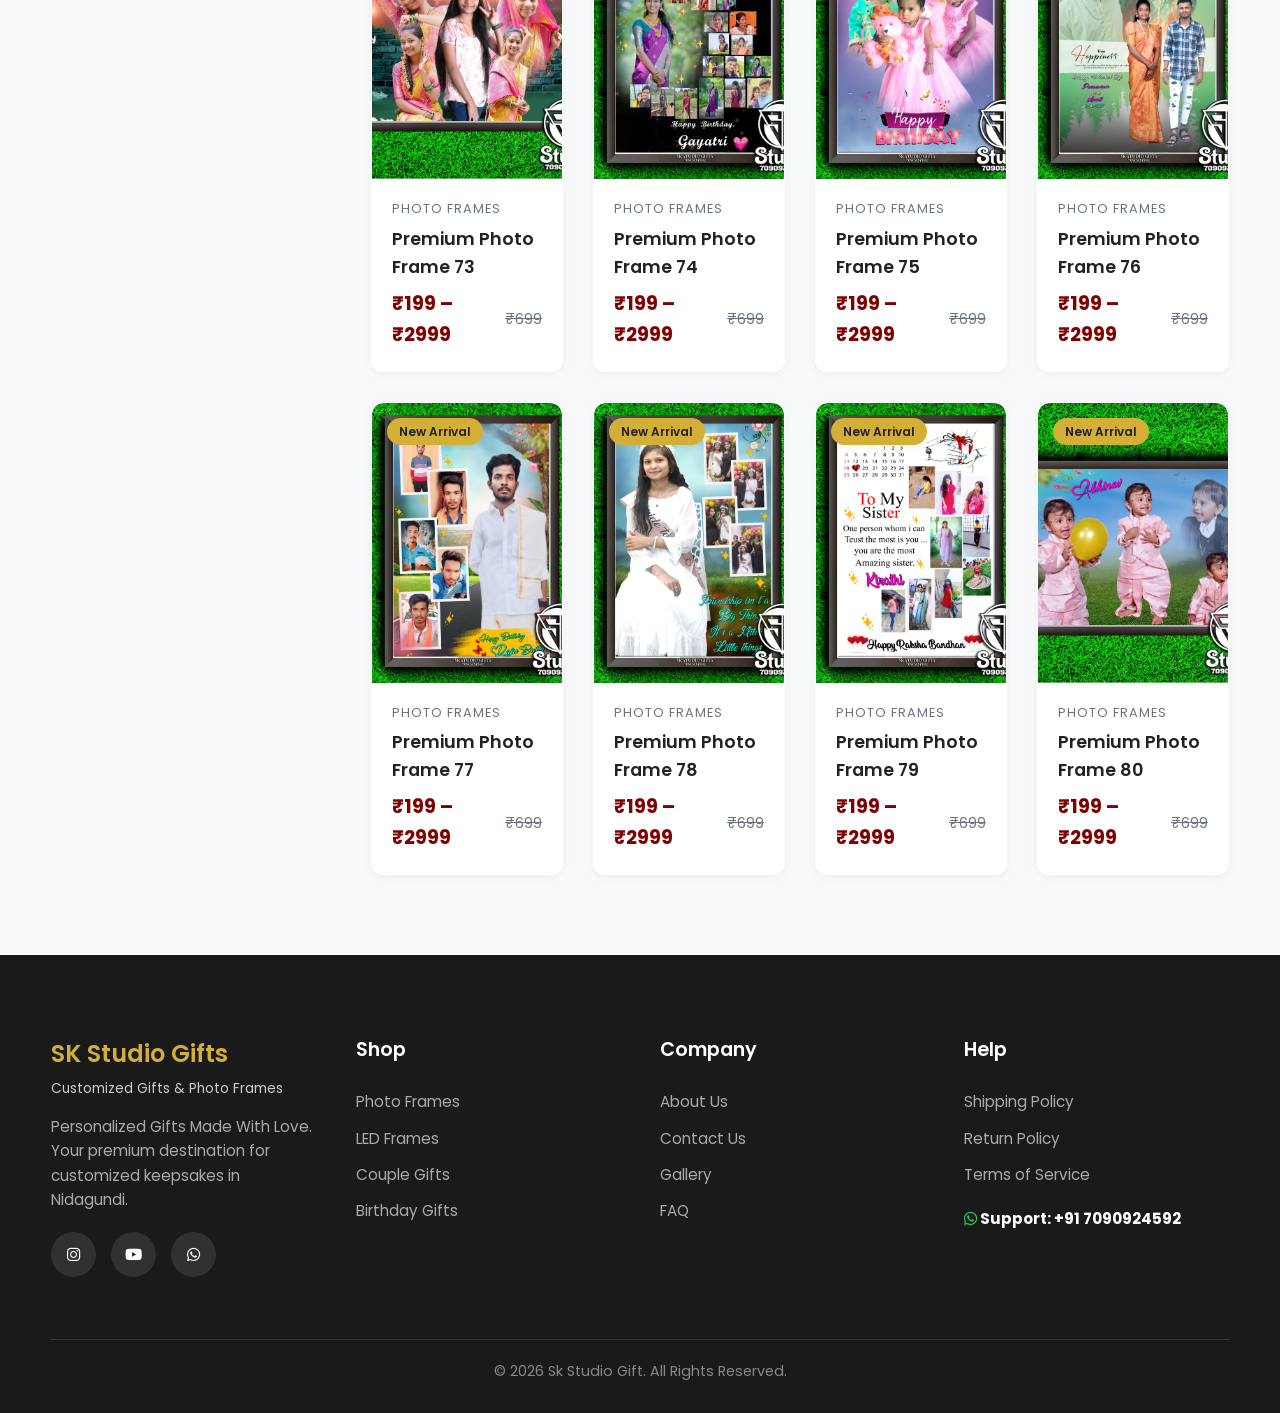
<file: products.html>
<!DOCTYPE html>
<html lang="en">
<head>
  <meta charset="UTF-8">
  <meta name="viewport" content="width=device-width, initial-scale=1.0">
  <title>Shop - Sk Studio Gift</title>
  <link rel="stylesheet" href="https://cdnjs.cloudflare.com/ajax/libs/font-awesome/6.4.0/css/all.min.css">
  <link rel="stylesheet" href="css/style.css">
</head>
<body>

  <!-- Modern Header -->
  <header>
    <div class="container navbar">
      <div class="nav-left">
        <div class="menu-toggle"><i class="fas fa-bars"></i></div>
        <div class="logo">
          <a href="index.html" style="display:flex; flex-direction:column; line-height:1.2;">
            <h1 style="font-size: 1.5rem; color: var(--primary-color); font-weight: 700; margin: 0;">SK Studio Gifts</h1>
            <span style="font-size: 0.75rem; color: var(--text-muted); font-weight: 500;">Customized Gifts & Photo Frames</span>
          </a>
        </div>
      </div>
      
      <nav class="nav-links">
        <a href="index.html">Home</a>
        <a href="products.html" class="active">Shop</a>
        <a href="gallery.html">Gallery</a>
        <a href="about.html">About</a>
      </nav>
    </div>
  </header>

  <!-- Page Header -->
  <section class="hero" style="height: 25vh; margin-top:0; border-radius:0; width:100%; max-width:100%; background-image: linear-gradient(rgba(0, 0, 0, 0.6), rgba(0, 0, 0, 0.6)), url('https://images.unsplash.com/photo-1513298642013-1813f8b05325?auto=format&fit=crop&w=1920&q=80');">
    <div class="hero-content">
      <h2 style="font-size:2.5rem; margin-bottom:5px;">Our Collection</h2>
      <p style="font-size:1rem; margin-bottom:0;">Discover personalized gifts made with love.</p>
    </div>
  </section>

  <!-- Shop Section -->
  <div class="container shop-layout">
    
    <!-- Left Sidebar -->
    <aside class="shop-sidebar">
      <button id="mobile-filter-btn" class="btn-outline" style="width:100%; margin-bottom: 20px;" onclick="document.getElementById('shop-sidebar-content').classList.toggle('active')">
        <i class="fas fa-filter"></i> Filter Options
      </button>
      
      <div id="shop-sidebar-content" class="shop-sidebar-content">
        <div class="filter-card">
          <h3>Categories</h3>
          <div class="filter-list" id="category-filters">
            <label class="filter-checkbox"><input type="radio" name="category" value="" checked> All Categories</label>
            <label class="filter-checkbox"><input type="radio" name="category" value="Photo Frames"> Photo Frames</label>
            <label class="filter-checkbox"><input type="radio" name="category" value="LED Frames"> LED Frames</label>
            <label class="filter-checkbox"><input type="radio" name="category" value="Couple Gifts"> Couple Gifts</label>
            <label class="filter-checkbox"><input type="radio" name="category" value="Birthday Gifts"> Birthday Gifts</label>
            <label class="filter-checkbox"><input type="radio" name="category" value="Anniversary Gifts"> Anniversary Gifts</label>
            <label class="filter-checkbox"><input type="radio" name="category" value="Personalized Mugs"> Personalized Mugs</label>
            <label class="filter-checkbox"><input type="radio" name="category" value="Crystal Gifts"> Crystal Gifts</label>
            <label class="filter-checkbox"><input type="radio" name="category" value="Keychains"> Keychains</label>
            <label class="filter-checkbox"><input type="radio" name="category" value="Wedding Gifts"> Wedding Gifts</label>
          </div>
        </div>

        <div class="filter-card">
          <h3>Filter by Price</h3>
          <input type="range" min="0" max="5000" value="5000" class="price-range-slider" id="price-slider">
          <div class="price-labels">
            <span>₹0</span>
            <span id="price-display">₹5000+</span>
          </div>
        </div>
        
        <!-- Hidden search input mapped from global search for JS logic -->
        <input type="hidden" id="search-input" value="">
        
        <button class="btn-outline" style="width:100%;" onclick="clearFilters()">Clear All Filters</button>
      </div>
    </aside>

    <!-- Right Main Area -->
    <main class="shop-main">
      <div class="shop-topbar">
        <div id="product-count" style="font-weight:500; color:var(--text-muted);">Showing 0 products</div>
        <div style="display:flex; align-items:center; gap:10px;">
          <span style="font-weight:500; font-size:0.9rem;">Sort by:</span>
          <select id="sort-filter" class="sort-dropdown">
            <option value="default">Featured</option>
            <option value="price-low">Price: Low to High</option>
            <option value="price-high">Price: High to Low</option>
            <option value="newest">Newest Arrivals</option>
          </select>
        </div>
      </div>

      <div class="product-grid" id="all-products-grid">
        <!-- Products injected via JS -->
      </div>
    </main>

  </div>

  <!-- Sticky WhatsApp -->
  <a href="https://wa.me/917090924592" class="whatsapp-sticky" target="_blank" aria-label="Chat on WhatsApp">
    <i class="fab fa-whatsapp"></i>
  </a>

  <!-- Footer -->
  <footer>
    <div class="container">
      <div class="footer-grid">
        <div class="footer-col">
          <h3 style="color:var(--secondary-color); font-size:1.5rem; margin-bottom: 5px;">SK Studio Gifts</h3>
          <p style="font-size: 0.85rem; color: #ccc; margin-bottom: 15px; margin-top: 0;">Customized Gifts & Photo Frames</p>
          <p>Personalized Gifts Made With Love. Your premium destination for customized keepsakes in Nidagundi.</p>
          <div class="footer-socials">
            <a href="https://www.instagram.com/sk_studio_gifts01?igsh=MThpdHVxa2ZpZGdzNQ%3D%3D" target="_blank"><i class="fab fa-instagram"></i></a>
            <a href="https://youtube.com/@Skstudio-jb3mg?si=tQig5l_9pRB_O5Yz" target="_blank"><i class="fab fa-youtube"></i></a>
            <a href="https://wa.me/917090924592" target="_blank"><i class="fab fa-whatsapp"></i></a>
          </div>
        </div>
        <div class="footer-col">
          <h3>Shop</h3>
          <a href="products.html?category=Photo+Frames">Photo Frames</a>
          <a href="products.html?category=LED+Frames">LED Frames</a>
          <a href="products.html?category=Couple+Gifts">Couple Gifts</a>
          <a href="products.html?category=Birthday+Gifts">Birthday Gifts</a>
        </div>
        <div class="footer-col">
          <h3>Company</h3>
          <a href="about.html">About Us</a>
          <a href="contact.html">Contact Us</a>
          <a href="gallery.html">Gallery</a>
          <a href="faq.html">FAQ</a>
        </div>
        <div class="footer-col">
          <h3>Help</h3>
          <a href="policies.html">Shipping Policy</a>
          <a href="policies.html">Return Policy</a>
          <a href="policies.html">Terms of Service</a>
          <p style="margin-top:20px; font-weight:bold; color:white;"><i class="fab fa-whatsapp" style="color:#25D366;"></i> Support: +91 7090924592</p>
        </div>
      </div>
      <div style="text-align:center; border-top:1px solid #333; padding-top:20px; font-size:0.9rem; color:#888;">
        &copy; 2026 Sk Studio Gift. All Rights Reserved.
      </div>
    </div>
  </footer>

  <script src="js/products.js"></script>
  <script src="js/script.js"></script>
</body>
</html>
</file>
<file: css/style.css>
@import url('https://fonts.googleapis.com/css2?family=Poppins:wght@300;400;500;600;700&display=swap');

:root {
  --primary-color: #800000; /* Maroon */
  --secondary-color: #D4AF37; /* Gold */
  --bg-light: #ffffff;
  --bg-body: #f8f9fa;
  --text-dark: #222222;
  --text-muted: #6c757d;
  --border-color: #eaeaea;
  
  --font-body: 'Poppins', sans-serif;
  
  --shadow-sm: 0 2px 8px rgba(0, 0, 0, 0.05);
  --shadow-md: 0 8px 24px rgba(0, 0, 0, 0.08);
  --shadow-lg: 0 16px 48px rgba(0, 0, 0, 0.12);
  
  --radius-sm: 8px;
  --radius-md: 12px;
  --radius-lg: 20px;
  
  --transition: all 0.3s cubic-bezier(0.25, 0.8, 0.25, 1);
}

* { margin: 0; padding: 0; box-sizing: border-box; }

body {
  font-family: var(--font-body);
  color: var(--text-dark);
  background-color: var(--bg-body);
  line-height: 1.6;
  overflow-x: hidden;
}

a { text-decoration: none; color: inherit; }
ul { list-style: none; }
img { max-width: 100%; display: block; border-radius: var(--radius-sm); }

.container { width: 92%; max-width: 1280px; margin: 0 auto; }

/* --- Top Bar --- */
.top-bar {
  background-color: var(--primary-color);
  color: var(--bg-light);
  text-align: center;
  padding: 8px 0;
  font-size: 0.85rem;
  font-weight: 500;
  letter-spacing: 0.5px;
}

/* --- Modern E-commerce Header --- */
header {
  background-color: var(--bg-light);
  box-shadow: var(--shadow-sm);
  position: sticky;
  top: 0;
  z-index: 1000;
  transition: var(--transition);
}

.navbar {
  display: flex;
  justify-content: space-between;
  align-items: center;
  padding: 15px 0;
  height: 80px;
}

.nav-left {
  display: flex;
  align-items: center;
  gap: 40px;
}

.logo h1 {
  font-size: 1.8rem;
  color: var(--primary-color);
  font-weight: 700;
  margin: 0;
}
.logo span { color: var(--secondary-color); }

.nav-links {
  display: flex;
  gap: 25px;
}

.nav-links a {
  font-weight: 500;
  color: var(--text-dark);
  font-size: 0.85rem;
  transition: var(--transition);
}

.nav-links a:hover, .nav-links a.active {
  color: var(--primary-color);
}

.nav-right {
  display: flex;
  align-items: center;
  gap: 20px;
}

.header-search {
  position: relative;
  display: flex;
  align-items: center;
}

.header-search input {
  padding: 10px 15px;
  padding-right: 40px;
  border: 1px solid var(--border-color);
  border-radius: 30px;
  background: var(--bg-body);
  font-family: var(--font-body);
  width: 250px;
  transition: var(--transition);
}

.header-search input:focus {
  outline: none;
  border-color: var(--secondary-color);
  background: var(--bg-light);
  box-shadow: 0 0 0 3px rgba(212, 175, 55, 0.1);
}

.header-search button {
  position: absolute;
  right: 15px;
  background: none;
  border: none;
  color: var(--text-muted);
  cursor: pointer;
}

.header-icons {
  display: flex;
  gap: 15px;
}

.header-icons a {
  color: var(--text-dark);
  font-size: 1.2rem;
  transition: var(--transition);
  position: relative;
}

.header-icons a:hover {
  color: var(--primary-color);
}

.icon-badge {
  position: absolute;
  top: -8px;
  right: -8px;
  background: var(--primary-color);
  color: white;
  font-size: 0.6rem;
  font-weight: 700;
  width: 16px;
  height: 16px;
  border-radius: 50%;
  display: flex;
  justify-content: center;
  align-items: center;
}

.menu-toggle {
  display: none;
  font-size: 1.5rem;
  color: var(--text-dark);
  cursor: pointer;
}

/* --- Hero Banner --- */
.hero {
  position: relative;
  height: 70vh;
  border-radius: var(--radius-lg);
  margin: 20px auto;
  overflow: hidden;
  display: flex;
  align-items: center;
  justify-content: center;
  width: 95%;
  max-width: 1400px;
  background: linear-gradient(rgba(0,0,0,0.3), rgba(0,0,0,0.6)), url('https://images.unsplash.com/photo-1549465220-1a8b9238cd48?auto=format&fit=crop&w=1920&q=80') center/cover;
}

.hero-content {
  text-align: center;
  color: var(--bg-light);
  z-index: 2;
}

.hero h2 {
  font-size: 3.5rem;
  font-weight: 700;
  margin-bottom: 15px;
}

.hero p {
  font-size: 1.2rem;
  margin-bottom: 30px;
  opacity: 0.9;
}

.btn-primary {
  background-color: var(--primary-color);
  color: var(--bg-light);
  padding: 12px 30px;
  border-radius: 30px;
  font-weight: 600;
  font-size: 1rem;
  border: none;
  transition: var(--transition);
  cursor: pointer;
  display: inline-block;
  box-shadow: var(--shadow-sm);
}

.btn-primary:hover {
  background-color: #600000;
  transform: translateY(-2px);
  box-shadow: var(--shadow-md);
}

.btn-outline {
  background-color: transparent;
  color: var(--primary-color);
  border: 2px solid var(--primary-color);
  padding: 10px 25px;
  border-radius: 30px;
  font-weight: 600;
  cursor: pointer;
  transition: var(--transition);
}

.btn-outline:hover {
  background-color: var(--primary-color);
  color: white;
}

/* --- Section Headings --- */
.section-title {
  text-align: center;
  margin-bottom: 40px;
  margin-top: 60px;
}
.section-title h2 {
  font-size: 2.2rem;
  font-weight: 700;
  color: var(--text-dark);
}

/* --- Modern Product Card --- */
.product-grid {
  display: grid;
  grid-template-columns: repeat(4, 1fr);
  gap: 30px;
}

.product-card {
  background: var(--bg-light);
  border-radius: var(--radius-md);
  overflow: hidden;
  box-shadow: var(--shadow-sm);
  transition: var(--transition);
  position: relative;
  display: flex;
  flex-direction: column;
  border: 1px solid transparent;
}

.product-card:hover {
  box-shadow: var(--shadow-lg);
  transform: translateY(-5px);
  border-color: var(--border-color);
}

.product-image-container {
  position: relative;
  height: 280px;
  overflow: hidden;
  border-radius: var(--radius-md) var(--radius-md) 0 0;
}

.product-image-container img {
  width: 100%;
  height: 100%;
  object-fit: cover;
  transition: transform 0.8s ease;
  border-radius: 0;
}

.product-card:hover .product-image-container img {
  transform: scale(1.08);
}

.badge {
  position: absolute;
  top: 15px;
  left: 15px;
  background-color: var(--secondary-color);
  color: var(--text-dark);
  padding: 4px 12px;
  border-radius: 20px;
  font-size: 0.75rem;
  font-weight: 600;
  z-index: 10;
  box-shadow: var(--shadow-sm);
}

.wishlist-btn-overlay {
  position: absolute;
  top: 15px;
  right: 15px;
  background: white;
  width: 35px;
  height: 35px;
  border-radius: 50%;
  display: flex;
  justify-content: center;
  align-items: center;
  color: var(--text-muted);
  font-size: 1.1rem;
  z-index: 10;
  cursor: pointer;
  box-shadow: var(--shadow-sm);
  transition: var(--transition);
}

.wishlist-btn-overlay:hover {
  color: red;
  transform: scale(1.1);
}

/* Hover Quick Action */
.card-hover-action {
  position: absolute;
  bottom: -50px;
  left: 0;
  width: 100%;
  padding: 15px;
  background: linear-gradient(transparent, rgba(0,0,0,0.7));
  display: flex;
  justify-content: center;
  transition: bottom 0.3s ease;
  z-index: 10;
}

.product-card:hover .card-hover-action {
  bottom: 0;
}

.card-hover-action .btn-primary {
  width: 100%;
  text-align: center;
  padding: 10px;
}

.product-info {
  padding: 20px;
  display: flex;
  flex-direction: column;
  flex-grow: 1;
}

.product-category {
  font-size: 0.8rem;
  color: var(--text-muted);
  text-transform: uppercase;
  letter-spacing: 1px;
  margin-bottom: 5px;
}

.product-name {
  font-size: 1.1rem;
  font-weight: 600;
  color: var(--text-dark);
  margin-bottom: 8px;
  display: -webkit-box;
  -webkit-line-clamp: 2;
  line-clamp: 2;
  -webkit-box-orient: vertical;
  overflow: hidden;
}

.ui-rating {
  color: #ffc107;
  font-size: 0.85rem;
  margin-bottom: 10px;
}
.ui-rating span { color: var(--text-muted); font-size: 0.8rem; margin-left: 5px; }

.product-price-wrapper {
  margin-top: auto;
  display: flex;
  align-items: center;
  gap: 10px;
}

.price {
  font-size: 1.2rem;
  font-weight: 700;
  color: var(--primary-color);
}

.old-price {
  font-size: 0.9rem;
  color: var(--text-muted);
  text-decoration: line-through;
}

/* --- Shop Layout (Left Sidebar, Right Grid) --- */
.shop-layout {
  display: flex;
  gap: 40px;
  margin-top: 40px;
  margin-bottom: 80px;
}

.shop-sidebar {
  width: 280px;
  flex-shrink: 0;
}

.filter-card {
  background: var(--bg-light);
  padding: 25px;
  border-radius: var(--radius-md);
  box-shadow: var(--shadow-sm);
  margin-bottom: 25px;
  border: 1px solid var(--border-color);
}

.filter-card h3 {
  font-size: 1.1rem;
  margin-bottom: 20px;
  padding-bottom: 10px;
  border-bottom: 1px solid var(--border-color);
}

.filter-list {
  display: flex;
  flex-direction: column;
  gap: 12px;
}

.filter-checkbox {
  display: flex;
  align-items: center;
  gap: 10px;
  cursor: pointer;
  font-size: 0.95rem;
  color: var(--text-muted);
  transition: var(--transition);
}
.filter-checkbox:hover { color: var(--primary-color); }
.filter-checkbox input { accent-color: var(--primary-color); width: 16px; height: 16px; }

#mobile-filter-btn {
  display: none;
}

.price-range-slider {
  width: 100%;
  margin: 15px 0;
  accent-color: var(--primary-color);
}

.price-labels {
  display: flex;
  justify-content: space-between;
  font-size: 0.9rem;
  font-weight: 600;
}

.shop-main {
  flex-grow: 1;
}

.shop-topbar {
  display: flex;
  justify-content: space-between;
  align-items: center;
  margin-bottom: 25px;
  background: var(--bg-light);
  padding: 15px 20px;
  border-radius: var(--radius-md);
  box-shadow: var(--shadow-sm);
  border: 1px solid var(--border-color);
}

.sort-dropdown {
  padding: 8px 15px;
  border: 1px solid var(--border-color);
  border-radius: 8px;
  background: var(--bg-body);
  font-family: var(--font-body);
  outline: none;
}

/* --- Product Details Page --- */
.product-details-container {
  display: grid;
  grid-template-columns: 1fr 1fr;
  gap: 50px;
  margin: 50px auto 100px;
}

.product-gallery {
  position: sticky;
  top: 100px;
}

.main-image {
  width: 100%;
  height: 500px;
  object-fit: contain;
  background: #fcfcfc;
  border-radius: var(--radius-md);
  box-shadow: var(--shadow-sm);
  margin-bottom: 20px;
}

.thumbnail-grid {
  display: grid;
  grid-template-columns: repeat(4, 1fr);
  gap: 15px;
}

.thumbnail-grid img {
  width: 100%;
  height: 100px;
  object-fit: cover;
  border-radius: var(--radius-sm);
  cursor: pointer;
  border: 2px solid transparent;
  transition: var(--transition);
}

.thumbnail-grid img:hover, .thumbnail-grid img.active {
  border-color: var(--primary-color);
  opacity: 0.8;
}

.product-info-panel h1 {
  font-size: 2.2rem;
  margin-bottom: 10px;
}

.product-info-panel .ui-rating {
  font-size: 1rem;
  margin-bottom: 20px;
}

.product-info-panel .price-block {
  font-size: 2rem;
  font-weight: 700;
  color: var(--primary-color);
  margin-bottom: 25px;
  display: flex;
  align-items: baseline;
  gap: 15px;
}
.product-info-panel .price-block .old {
  font-size: 1.2rem;
  color: var(--text-muted);
  text-decoration: line-through;
  font-weight: 400;
}

.product-info-panel .desc {
  color: var(--text-muted);
  margin-bottom: 30px;
  line-height: 1.8;
}

.delivery-box {
  background: rgba(212, 175, 55, 0.1);
  padding: 15px;
  border-radius: var(--radius-sm);
  display: flex;
  align-items: center;
  gap: 15px;
  margin-bottom: 30px;
  border: 1px dashed var(--secondary-color);
}
.delivery-box i { font-size: 1.5rem; color: var(--secondary-color); }

.customization-section {
  background: var(--bg-light);
  padding: 25px;
  border-radius: var(--radius-md);
  box-shadow: var(--shadow-sm);
  border: 1px solid var(--border-color);
}

.customization-section h3 {
  margin-bottom: 20px;
  padding-bottom: 10px;
  border-bottom: 1px solid var(--border-color);
}

.form-group {
  margin-bottom: 20px;
}

.form-group label {
  display: block;
  font-weight: 500;
  margin-bottom: 8px;
  color: var(--text-dark);
}

.form-control {
  width: 100%;
  padding: 12px 15px;
  border: 1px solid var(--border-color);
  border-radius: var(--radius-sm);
  font-family: var(--font-body);
  transition: var(--transition);
  background: #fdfdfd;
}

.form-control:focus {
  outline: none;
  border-color: var(--primary-color);
  box-shadow: 0 0 0 3px rgba(128, 0, 0, 0.1);
}

.qty-selector {
  display: flex;
  align-items: center;
  border: 1px solid var(--border-color);
  border-radius: var(--radius-sm);
  width: fit-content;
  overflow: hidden;
}

.qty-btn {
  background: var(--bg-body);
  border: none;
  padding: 10px 15px;
  cursor: pointer;
  font-weight: bold;
  transition: var(--transition);
}
.qty-btn:hover { background: var(--border-color); }
.qty-input {
  width: 50px;
  text-align: center;
  border: none;
  border-left: 1px solid var(--border-color);
  border-right: 1px solid var(--border-color);
  font-weight: 600;
}

.photo-uploads-container {
  background: var(--bg-body);
  padding: 20px;
  border-radius: var(--radius-sm);
  border: 1px dashed var(--border-color);
  margin-bottom: 25px;
}

.preview-img {
  max-width: 100px;
  max-height: 100px;
  margin-top: 10px;
  border-radius: var(--radius-sm);
  display: none;
  box-shadow: var(--shadow-sm);
}

.btn-whatsapp-order {
  width: 100%;
  background-color: #25D366;
  color: white;
  border: none;
  padding: 18px;
  border-radius: var(--radius-sm);
  font-size: 1.1rem;
  font-weight: 600;
  cursor: pointer;
  display: flex;
  justify-content: center;
  align-items: center;
  gap: 10px;
  transition: var(--transition);
  box-shadow: 0 4px 15px rgba(37, 211, 102, 0.3);
}

.btn-whatsapp-order:hover {
  background-color: #128C7E;
  transform: translateY(-2px);
  box-shadow: 0 6px 20px rgba(37, 211, 102, 0.4);
}

/* --- Instagram Gallery Grid --- */
.ig-gallery-grid {
  display: grid;
  grid-template-columns: repeat(auto-fill, minmax(280px, 1fr));
  gap: 15px;
}

.ig-item {
  position: relative;
  aspect-ratio: 1 / 1;
  overflow: hidden;
  border-radius: var(--radius-sm);
  cursor: pointer;
}

.ig-item img {
  width: 100%;
  height: 100%;
  object-fit: cover;
  transition: transform 0.5s ease;
  border-radius: 0;
}

.ig-overlay {
  position: absolute;
  top: 0;
  left: 0;
  width: 100%;
  height: 100%;
  background: rgba(0,0,0,0.5);
  display: flex;
  flex-direction: column;
  justify-content: center;
  align-items: center;
  opacity: 0;
  transition: var(--transition);
  color: white;
}

.ig-item:hover img { transform: scale(1.1); }
.ig-item:hover .ig-overlay { opacity: 1; }

.play-btn { font-size: 3rem; margin-bottom: 15px; }

/* --- Footer --- */
footer {
  background-color: #1a1a1a;
  color: #fff;
  padding: 80px 0 30px;
  margin-top: 50px;
}

.footer-grid {
  display: grid;
  grid-template-columns: repeat(auto-fit, minmax(220px, 1fr));
  gap: 40px;
  margin-bottom: 50px;
}

.footer-col h3 {
  color: white;
  margin-bottom: 25px;
  font-size: 1.2rem;
  font-weight: 600;
}

.footer-col p, .footer-col a {
  color: #aaa;
  margin-bottom: 12px;
  display: block;
  font-size: 0.95rem;
  transition: var(--transition);
}

.footer-col a:hover { color: var(--secondary-color); padding-left: 5px; }

.footer-socials { display: flex; gap: 15px; margin-top: 20px; }
.footer-socials a {
  background: rgba(255,255,255,0.1);
  width: 45px;
  height: 45px;
  display: flex;
  justify-content: center;
  align-items: center;
  border-radius: 50%;
  color: white;
}
.footer-socials a:hover { background: var(--primary-color); }

/* --- Utilities --- */
.whatsapp-sticky {
  position: fixed;
  bottom: 30px;
  right: 30px;
  background-color: #25D366;
  color: white;
  width: 60px;
  height: 60px;
  border-radius: 50%;
  display: flex;
  justify-content: center;
  align-items: center;
  font-size: 2rem;
  box-shadow: var(--shadow-lg);
  z-index: 1000;
  transition: transform 0.3s;
}
.whatsapp-sticky:hover { transform: scale(1.1); }

/* Offer Popup */
.offer-popup {
  position: fixed;
  bottom: -100%;
  left: 30px;
  background: white;
  padding: 20px;
  border-radius: var(--radius-md);
  box-shadow: var(--shadow-lg);
  z-index: 2000;
  width: 300px;
  border-left: 4px solid var(--primary-color);
  transition: bottom 0.5s ease;
}
.offer-popup.show { bottom: 30px; }
.offer-popup .close-popup { position: absolute; top: 10px; right: 10px; cursor: pointer; color: var(--text-muted); }

/* Loading Animation */
.loader {
  border: 3px solid #f3f3f3;
  border-top: 3px solid var(--primary-color);
  border-radius: 50%;
  width: 30px;
  height: 30px;
  animation: spin 1s linear infinite;
  margin: 20px auto;
}
@keyframes spin { 0% { transform: rotate(0deg); } 100% { transform: rotate(360deg); } }

/* --- Checkout Instructions Modal --- */
.instructions-modal-overlay {
  position: fixed;
  top: 0;
  left: 0;
  width: 100%;
  height: 100%;
  background: rgba(0, 0, 0, 0.6);
  backdrop-filter: blur(4px);
  display: flex;
  justify-content: center;
  align-items: center;
  z-index: 3000;
  opacity: 0;
  visibility: hidden;
  transition: all 0.3s ease;
}

.instructions-modal-overlay.show {
  opacity: 1;
  visibility: visible;
}

.instructions-modal-content {
  background: var(--bg-light);
  width: 90%;
  max-width: 550px;
  border-radius: var(--radius-md);
  box-shadow: var(--shadow-lg);
  transform: translateY(30px);
  transition: transform 0.3s ease;
  overflow: hidden;
  display: flex;
  flex-direction: column;
  max-height: 90vh;
}

.instructions-modal-overlay.show .instructions-modal-content {
  transform: translateY(0);
}

.instructions-modal-header {
  padding: 20px 25px;
  border-bottom: 1px solid var(--border-color);
  background: #fdfdfd;
}

.instructions-modal-header h3 {
  font-size: 1.25rem;
  color: var(--text-dark);
  margin: 0;
  display: flex;
  align-items: center;
  gap: 10px;
}

.instructions-modal-body {
  padding: 25px;
  overflow-y: auto;
}

.instructions-list {
  display: flex;
  flex-direction: column;
  gap: 15px;
}

.instructions-list li {
  font-size: 0.95rem;
  color: var(--text-dark);
  line-height: 1.5;
  background: var(--bg-body);
  padding: 12px 15px;
  border-radius: var(--radius-sm);
  border-left: 3px solid var(--secondary-color);
}

.instructions-list li strong {
  color: var(--primary-color);
}

.instructions-modal-footer {
  padding: 20px 25px;
  border-top: 1px solid var(--border-color);
  background: #fdfdfd;
}

/* --- Promo Banner / Offer Slider --- */
.promo-banner {
  display: flex;
  background: #EBE5DB;
  border-radius: var(--radius-lg);
  overflow: hidden;
  box-shadow: var(--shadow-md);
  min-height: 400px;
}
.promo-left {
  flex: 1;
  padding: 50px;
  display: flex;
  flex-direction: column;
  justify-content: center;
  position: relative;
}
.promo-right {
  flex: 1;
}
.promo-right img {
  width: 100%;
  height: 100%;
  object-fit: cover;
  border-radius: 0;
}
.promo-badge {
  font-size: 0.9rem;
  letter-spacing: 2px;
  color: #6D5C53;
  margin-bottom: 20px;
  font-weight: 600;
  z-index: 2;
}
.promo-text-group {
  display: flex;
  align-items: flex-start;
  gap: 10px;
  position: relative;
  z-index: 2;
}
.promo-number {
  font-size: 8rem;
  font-weight: 700;
  color: #d1bfae; /* Solid beige/gold color instead of transparent */
  line-height: 0.8;
  margin-top: -10px; /* Slight tweak to align visually */
}
.promo-text {
  font-size: 1.5rem;
  color: #5C4A3D;
  line-height: 1.2;
  padding-top: 10px;
}
.promo-text strong {
  font-size: 2.5rem;
  font-weight: 700;
  letter-spacing: 1px;
}
.free-text {
  font-size: 3rem;
  font-weight: 800;
  color: #A36A55;
  letter-spacing: 1px;
}
.promo-btn {
  background-color: #A36A55;
  color: white;
  margin-top: 30px;
  width: fit-content;
  border-radius: 30px;
  padding: 12px 30px;
  font-weight: 600;
  z-index: 2;
}
.promo-controls {
  display: flex;
  justify-content: center;
  align-items: center;
  gap: 15px;
  margin-top: 20px;
  color: #999;
  font-size: 1.1rem;
}
.promo-controls .active-dot {
  color: #ff4d4d;
}

/* --- Creative Portfolio Section --- */
.portfolio-grid {
  display: grid;
  grid-template-columns: repeat(3, 1fr);
  gap: 20px;
}
.portfolio-item {
  position: relative;
  border-radius: var(--radius-md);
  overflow: hidden;
  aspect-ratio: 3 / 4;
  box-shadow: var(--shadow-sm);
  cursor: pointer;
  background: white;
}
.portfolio-item img {
  width: 100%;
  height: 100%;
  object-fit: cover;
  transition: transform 0.5s ease;
}
.portfolio-overlay, .portfolio-overlay-light {
  position: absolute;
  bottom: 0; left: 0; width: 100%;
  padding: 25px 20px;
  display: flex;
  flex-direction: column;
  justify-content: flex-end;
  height: 50%;
  pointer-events: none;
}
.portfolio-overlay {
  background: linear-gradient(transparent, rgba(0,0,0,0.8));
  color: white;
}
.portfolio-overlay-light {
  background: linear-gradient(transparent, rgba(255,255,255,0.9));
  color: #222;
}
.play-icon {
  position: absolute;
  top: 50%; left: 50%;
  transform: translate(-50%, -50%);
  font-size: 3rem;
  color: rgba(255,255,255,0.8);
  transition: all 0.3s;
  pointer-events: none;
  z-index: 2;
}
.portfolio-item:hover .play-icon {
  transform: translate(-50%, -50%) scale(1.1);
  color: white !important;
}
.portfolio-item:hover img {
  transform: scale(1.05);
}
.portfolio-title {
  font-size: 1.2rem;
  font-weight: 800;
  margin: 0;
  line-height: 1.2;
}
.portfolio-btn-outline {
  display: inline-block;
  color: #b58e6b;
  border: 2px solid #b58e6b;
  padding: 12px 30px;
  border-radius: 30px;
  font-weight: 600;
  transition: var(--transition);
}
.portfolio-btn-outline:hover {
  background: #b58e6b;
  color: white;
}

/* --- About Page Redesign --- */
.about-grid {
  display: grid;
  grid-template-columns: 1fr 1fr;
  gap: 50px;
  align-items: center;
}
.story-text {
  font-size: 1.1rem;
  line-height: 1.8;
  color: var(--text-muted);
  margin-bottom: 20px;
}
.about-socials {
  display: flex;
  gap: 15px;
  flex-wrap: wrap;
}
.btn-social {
  padding: 10px 20px;
  border-radius: 30px;
  font-weight: 600;
  display: inline-flex;
  align-items: center;
  gap: 8px;
  transition: var(--transition);
  color: white;
  text-decoration: none;
}
.btn-social.instagram { background: linear-gradient(45deg, #f09433 0%, #e6683c 25%, #dc2743 50%, #cc2366 75%, #bc1888 100%); }
.btn-social.youtube { background: #FF0000; }
.btn-social.whatsapp { background: #25D366; }
.btn-social:hover { transform: translateY(-3px); box-shadow: 0 5px 15px rgba(0,0,0,0.2); color: white;}

.shop-photos-grid {
  display: grid;
  grid-template-columns: 1fr 1fr;
  gap: 15px;
  grid-template-areas:
    "main main"
    "sub1 sub2";
}
.shop-photo-card {
  position: relative;
  border-radius: var(--radius-md);
  overflow: hidden;
  box-shadow: var(--shadow-sm);
  transition: transform 0.4s ease;
}
.shop-photo-card:hover { transform: scale(1.03); z-index: 10;}
.shop-photo-card img {
  width: 100%;
  height: 100%;
  object-fit: cover;
  display: block;
}
.shop-photo-card.main-photo {
  grid-area: main;
  height: 300px;
}
.shop-photo-card.sub-photo-1 { grid-area: sub1; height: 200px; }
.shop-photo-card.sub-photo-2 { grid-area: sub2; height: 200px; }
.photo-caption {
  position: absolute;
  bottom: 0; left: 0; width: 100%;
  background: linear-gradient(transparent, rgba(0,0,0,0.8));
  color: white;
  padding: 20px;
  font-weight: 600;
  font-size: 1.1rem;
}

/* Owner Section */
.owner-section {
  display: flex;
  align-items: center;
  gap: 40px;
  max-width: 900px;
  margin: 0 auto;
  background: white;
  padding: 40px;
  border-radius: var(--radius-lg);
  box-shadow: var(--shadow-md);
}
.owner-photo {
  flex-shrink: 0;
  width: 250px;
  height: 250px;
  border-radius: 50%;
  overflow: hidden;
  border: 5px solid white;
  box-shadow: var(--shadow-lg);
}
.owner-photo img {
  width: 100%;
  height: 100%;
  object-fit: cover;
}
.owner-info h3 {
  font-size: 2rem;
  margin-bottom: 5px;
  color: var(--text-dark);
}
.owner-role {
  color: var(--secondary-color);
  font-weight: 600;
  text-transform: uppercase;
  letter-spacing: 1px;
  margin-bottom: 20px;
  font-size: 0.9rem;
}
.owner-bio {
  font-size: 1.1rem;
  line-height: 1.8;
  color: var(--text-muted);
  font-style: italic;
  position: relative;
}

/* Why Choose Us Features */
.features-grid {
  display: grid;
  grid-template-columns: repeat(3, 1fr);
  gap: 30px;
}
.feature-card {
  background: white;
  padding: 40px 30px;
  border-radius: var(--radius-md);
  box-shadow: var(--shadow-sm);
  text-align: center;
  transition: transform 0.3s ease;
  border-bottom: 3px solid transparent;
}
.feature-card:hover {
  transform: translateY(-10px);
  border-bottom-color: var(--primary-color);
  box-shadow: var(--shadow-lg);
}
.feature-icon {
  width: 70px;
  height: 70px;
  background: rgba(181, 142, 107, 0.1);
  color: var(--primary-color);
  border-radius: 50%;
  display: flex;
  align-items: center;
  justify-content: center;
  font-size: 1.8rem;
  margin: 0 auto 20px;
  transition: all 0.3s ease;
}
.feature-card:hover .feature-icon {
  background: var(--primary-color);
  color: white;
}
.feature-card h3 {
  font-size: 1.2rem;
  margin-bottom: 15px;
  color: var(--text-dark);
}
.feature-card p {
  color: var(--text-muted);
  font-size: 0.95rem;
  line-height: 1.6;
}

/* Shop Location */
.location-grid {
  display: grid;
  grid-template-columns: 1fr 2fr;
  gap: 30px;
  background: white;
  border-radius: var(--radius-lg);
  overflow: hidden;
  box-shadow: var(--shadow-md);
}
.location-info {
  padding: 40px;
  display: flex;
  align-items: center;
}
.address-card {
  width: 100%;
}
.address-icon {
  width: 50px;
  height: 50px;
  background: var(--secondary-color);
  color: white;
  border-radius: 50%;
  display: flex;
  align-items: center;
  justify-content: center;
  font-size: 1.5rem;
  margin-bottom: 20px;
}
.address-text h3 {
  font-size: 1.3rem;
  margin-bottom: 10px;
}
.address-text p {
  color: var(--text-muted);
  line-height: 1.6;
}
.map-container {
  width: 100%;
  height: 100%;
  min-height: 400px;
}

/* --- Dynamic Size Warning Popup & Animations --- */
@keyframes shake {
  0%, 100% { transform: translateX(0); }
  20%, 60% { transform: translateX(-5px); }
  40%, 80% { transform: translateX(5px); }
}

.shake-error {
  animation: shake 0.4s ease-in-out;
}

.border-error {
  border-color: #e74c3c !important;
  box-shadow: 0 0 8px rgba(231, 76, 60, 0.4) !important;
}

.size-warning-popup {
  position: fixed;
  top: 20px;
  left: 50%;
  transform: translateX(-50%) translateY(-20px);
  background: white;
  color: #e74c3c;
  padding: 15px 25px;
  border-radius: var(--radius-md);
  box-shadow: 0 10px 30px rgba(0,0,0,0.15);
  display: flex;
  align-items: center;
  gap: 10px;
  font-weight: 600;
  font-size: 1.1rem;
  z-index: 10000;
  opacity: 0;
  pointer-events: none;
  transition: all 0.3s cubic-bezier(0.175, 0.885, 0.32, 1.275);
  border-left: 4px solid #e74c3c;
}

.size-warning-popup i {
  font-size: 1.3rem;
}

.size-warning-popup.show {
  opacity: 1;
  transform: translateX(-50%) translateY(0);
}

/* --- Responsive --- */
@media (max-width: 992px) {
  .product-details-container { grid-template-columns: 1fr; }
  .shop-layout { flex-direction: column; }
  .shop-sidebar { width: 100%; }
  .product-gallery { position: relative; top: 0; }
  
  /* About Page */
  .about-grid { grid-template-columns: 1fr; }
  .owner-section { flex-direction: column; text-align: center; }
  .features-grid { grid-template-columns: repeat(2, 1fr); }
  .location-grid { grid-template-columns: 1fr; }
}

@media (max-width: 768px) {
  #mobile-filter-btn { display: block; }
  .shop-sidebar-content { display: none; }
  .shop-sidebar-content.active { display: block; }
  
  .nav-left { gap: 15px; }
  .nav-links {
    position: fixed;
    top: 80px;
    left: -100%;
    width: 250px;
    height: calc(100vh - 80px);
    background: white;
    flex-direction: column;
    padding: 30px;
    box-shadow: 5px 0 15px rgba(0,0,0,0.05);
    transition: left 0.3s ease;
  }
  .nav-links.active { left: 0; }
  .menu-toggle { display: block; }
  .header-search input { width: 150px; }
  .product-grid { grid-template-columns: repeat(2, 1fr); gap: 15px; }
  .product-image-container { height: 180px; }
  .hero h2 { font-size: 2.2rem; }
  .whatsapp-sticky { bottom: 20px; right: 20px; width: 50px; height: 50px; font-size: 1.5rem; }
  
  /* New Home Page Sections */
  .promo-banner { flex-direction: column; }
  .promo-left { padding: 30px 20px; }
  .promo-number { font-size: 6rem; }
  .promo-right { min-height: 250px; }
  
  .portfolio-grid { grid-template-columns: repeat(2, 1fr); }
  
  /* About Page */
  .features-grid { grid-template-columns: 1fr; }
  .about-socials { justify-content: center; }
  .story-text { text-align: center; }
  .section-title h2 { font-size: 2rem; }
  .section-title { text-align: center !important; }
}

@media (max-width: 480px) {
  .product-grid { grid-template-columns: repeat(2, 1fr); gap: 10px; }
  .portfolio-grid { grid-template-columns: 1fr; }
  .shop-photos-grid { grid-template-columns: 1fr; grid-template-areas: "main" "sub1" "sub2"; }
  .shop-photo-card.main-photo { height: 250px; }
}

.frame-option { border: 2px solid var(--border-color); border-radius: var(--radius-sm); padding: 10px; cursor: pointer; text-align: center; transition: all 0.3s ease; } 
.frame-option:hover { border-color: var(--primary-color); } 
.frame-option.selected { border-color: var(--primary-color); background: rgba(212, 175, 55, 0.1); box-shadow: 0 0 10px rgba(212, 175, 55, 0.3); } 
.frame-option img { width: 100%; height: 80px; object-fit: cover; border-radius: 4px; margin-bottom: 8px; } 
.frame-option span { font-weight: 600; font-size: 0.9rem; }

.size-option { border: 1px solid #ddd; border-radius: 4px; padding: 12px 10px; cursor: pointer; text-align: center; font-size: 0.95rem; font-weight: 600; transition: all 0.2s ease; background: white; } 
.size-option:hover { border-color: #800000; } 
.size-option.selected { border-color: #800000; color: #800000; background: #fffcfc; }

/* Order Customization Modal Styles */
.order-modal-overlay {
  display: none;
  position: fixed;
  top: 0; left: 0; width: 100%; height: 100%;
  background: rgba(0,0,0,0.6);
  backdrop-filter: blur(5px);
  z-index: 999999;
  justify-content: center;
  align-items: center;
  padding: 20px;
}
.order-modal-overlay.show {
  display: flex;
  animation: fadeIn 0.3s ease;
}
.order-modal-content {
  background: #fff;
  border-radius: var(--radius-md);
  width: 100%;
  max-width: 600px;
  max-height: 90vh;
  display: flex;
  flex-direction: column;
  box-shadow: 0 15px 35px rgba(0,0,0,0.2);
  overflow: hidden;
  animation: slideUp 0.3s ease;
}
.order-modal-header {
  padding: 20px;
  border-bottom: 1px solid #eee;
  display: flex;
  justify-content: space-between;
  align-items: center;
  background: #fcfcfc;
}
.order-modal-header h2 {
  font-size: 1.3rem;
  margin: 0;
  color: var(--text-dark);
}
.order-modal-close {
  background: none;
  border: none;
  font-size: 1.8rem;
  line-height: 1;
  cursor: pointer;
  color: var(--text-muted);
}
.order-modal-body {
  padding: 20px;
  overflow-y: auto;
  flex: 1;
}
.modal-product-header {
  display: flex;
  gap: 15px;
  align-items: center;
  margin-bottom: 15px;
}
.modal-product-header img {
  width: 80px;
  height: 80px;
  object-fit: cover;
  border-radius: 8px;
  border: 1px solid #eee;
}
.modal-product-info h3 {
  margin: 0 0 5px 0;
  font-size: 1.2rem;
}
.modal-instruction {
  font-size: 0.85rem;
  color: var(--primary-color);
  font-weight: 500;
  margin: 0;
}
.modal-notice {
  font-size: 0.9rem;
  color: var(--text-muted);
  background: #fff9e6;
  padding: 10px;
  border-radius: 4px;
  border-left: 3px solid #ffc107;
  margin-bottom: 20px;
}
.modal-frame-grid, .modal-size-grid {
  display: grid;
  grid-template-columns: repeat(3, 1fr);
  gap: 10px;
  margin-top: 15px;
}
.modal-frame-option {
  border: 2px solid #eee;
  border-radius: 8px;
  padding: 8px;
  text-align: center;
  cursor: pointer;
  transition: all 0.2s ease;
}
.modal-frame-option:hover, .modal-frame-option.selected {
  border-color: var(--primary-color);
}
.modal-frame-option.selected {
  background: #fffcfc;
  box-shadow: 0 0 10px rgba(128, 0, 0, 0.1);
}
.modal-frame-option img {
  width: 100%;
  height: 60px;
  object-fit: cover;
  border-radius: 4px;
  margin-bottom: 5px;
}
.modal-frame-option span {
  display: block;
  font-size: 0.8rem;
  font-weight: 600;
}
.modal-frame-option small {
  display: block;
  font-size: 0.7rem;
  color: var(--text-muted);
}
.selected-frame-feedback {
  background: #e8f5e9;
  color: #2e7d32;
  padding: 10px;
  border-radius: 4px;
  margin-bottom: 15px;
  font-size: 0.9rem;
}
.modal-frame-preview-box img {
  width: 100%;
  max-height: 200px;
  object-fit: contain;
  border-radius: 8px;
  border: 1px solid #eee;
  background: #f9f9f9;
}
.modal-size-option {
  border: 1px solid #ddd;
  border-radius: 4px;
  padding: 10px;
  text-align: center;
  cursor: pointer;
  font-size: 0.9rem;
  font-weight: 600;
  transition: all 0.2s ease;
}
.modal-size-option:hover, .modal-size-option.selected {
  border-color: var(--primary-color);
  color: var(--primary-color);
  background: #fffcfc;
}
.modal-summary-box {
  background: #fcfcfc;
  border: 1px solid #eee;
  border-radius: 8px;
  padding: 15px;
  margin-top: 20px;
}
.summary-row {
  display: flex;
  justify-content: space-between;
  margin-bottom: 8px;
  font-size: 0.9rem;
}
.summary-row span {
  color: var(--text-muted);
}
.summary-divider {
  border: none;
  border-top: 1px dashed #ccc;
  margin: 15px 0;
}
.total-row {
  font-size: 1.1rem;
}
.total-row strong {
  color: var(--primary-color);
}
.modal-qty-selector {
  display: flex;
  border: 1px solid #ddd;
  border-radius: 4px;
  overflow: hidden;
}
.modal-qty-selector button {
  background: #f9f9f9;
  border: none;
  padding: 5px 12px;
  cursor: pointer;
}
.modal-qty-selector input {
  width: 40px;
  border: none;
  text-align: center;
  border-left: 1px solid #ddd;
  border-right: 1px solid #ddd;
}
.order-modal-footer {
  padding: 20px;
  border-top: 1px solid #eee;
  display: flex;
  gap: 15px;
  background: #fff;
}
.order-modal-footer button {
  flex: 1;
  padding: 12px;
  border-radius: 25px;
  font-weight: 600;
  cursor: pointer;
}
.required {
  color: red;
}

@media (max-width: 600px) {
  .modal-frame-grid, .modal-size-grid {
    grid-template-columns: repeat(2, 1fr);
  }
}
@keyframes fadeIn { from { opacity: 0; } to { opacity: 1; } }
@keyframes slideUp { from { transform: translateY(20px); opacity: 0; } to { transform: translateY(0); opacity: 1; } }


/* --- Additional Mobile Responsive Fixes --- */
@media (max-width: 768px) {
  /* Fix Product Image Size */
  .main-image {
    height: auto !important;
    max-height: 400px !important;
    object-fit: contain !important;
  }
  
  /* Prevent Text Overflow */
  body {
    word-break: break-word;
    overflow-x: hidden;
  }
  
  /* Make all inputs full width on mobile */
  .form-control {
    width: 100%;
  }

  /* Adjust Navbar for Logo */
  .logo h1 {
    font-size: 1.2rem !important;
  }
  .logo span {
    font-size: 0.65rem !important;
  }
}

@media (max-width: 400px) {
  /* Frame types and sizes drop to 1 column on very small screens */
  .modal-frame-grid, .modal-size-grid {
    grid-template-columns: 1fr !important;
  }
  
  .features-grid .feature-card {
    padding: 20px 15px;
  }
}

/* Ensure buttons text wrap nicely if too long */
.btn-primary, .btn-whatsapp-order {
  white-space: normal;
  text-align: center;
}
</file>
